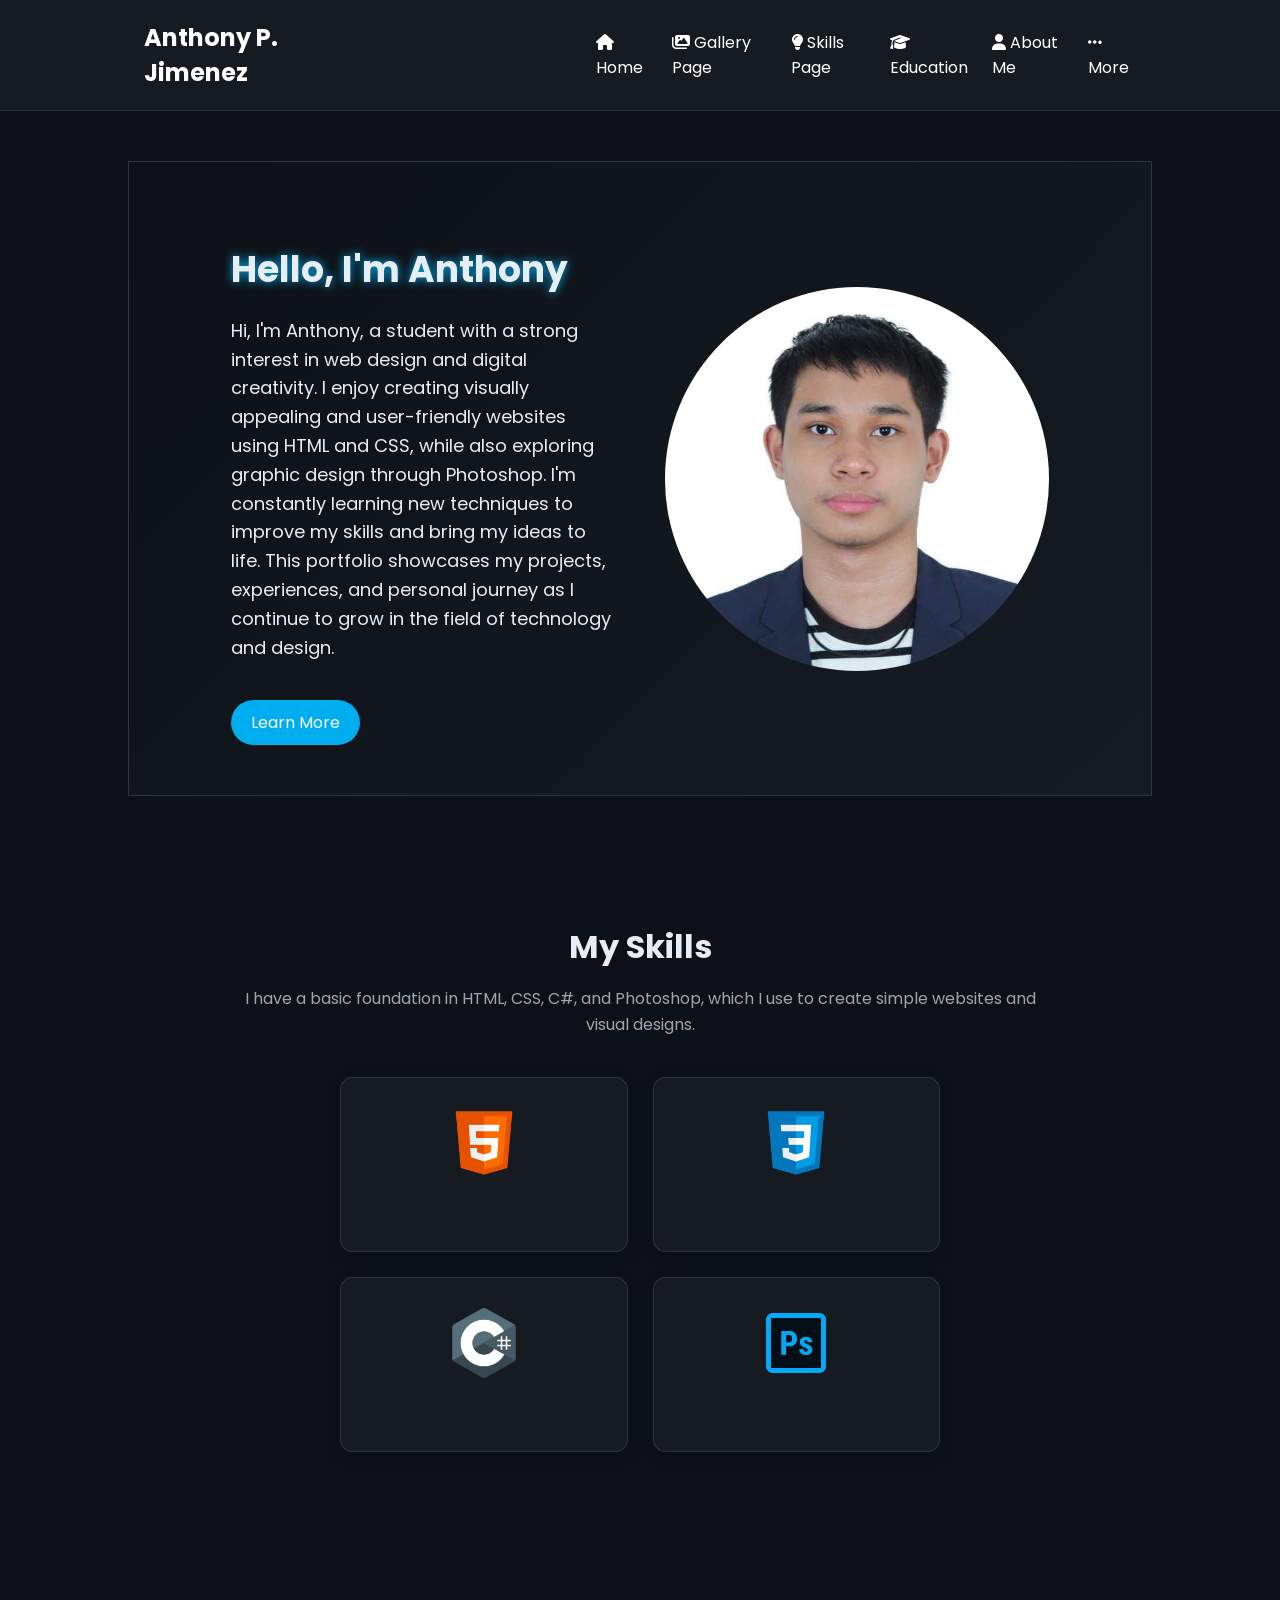
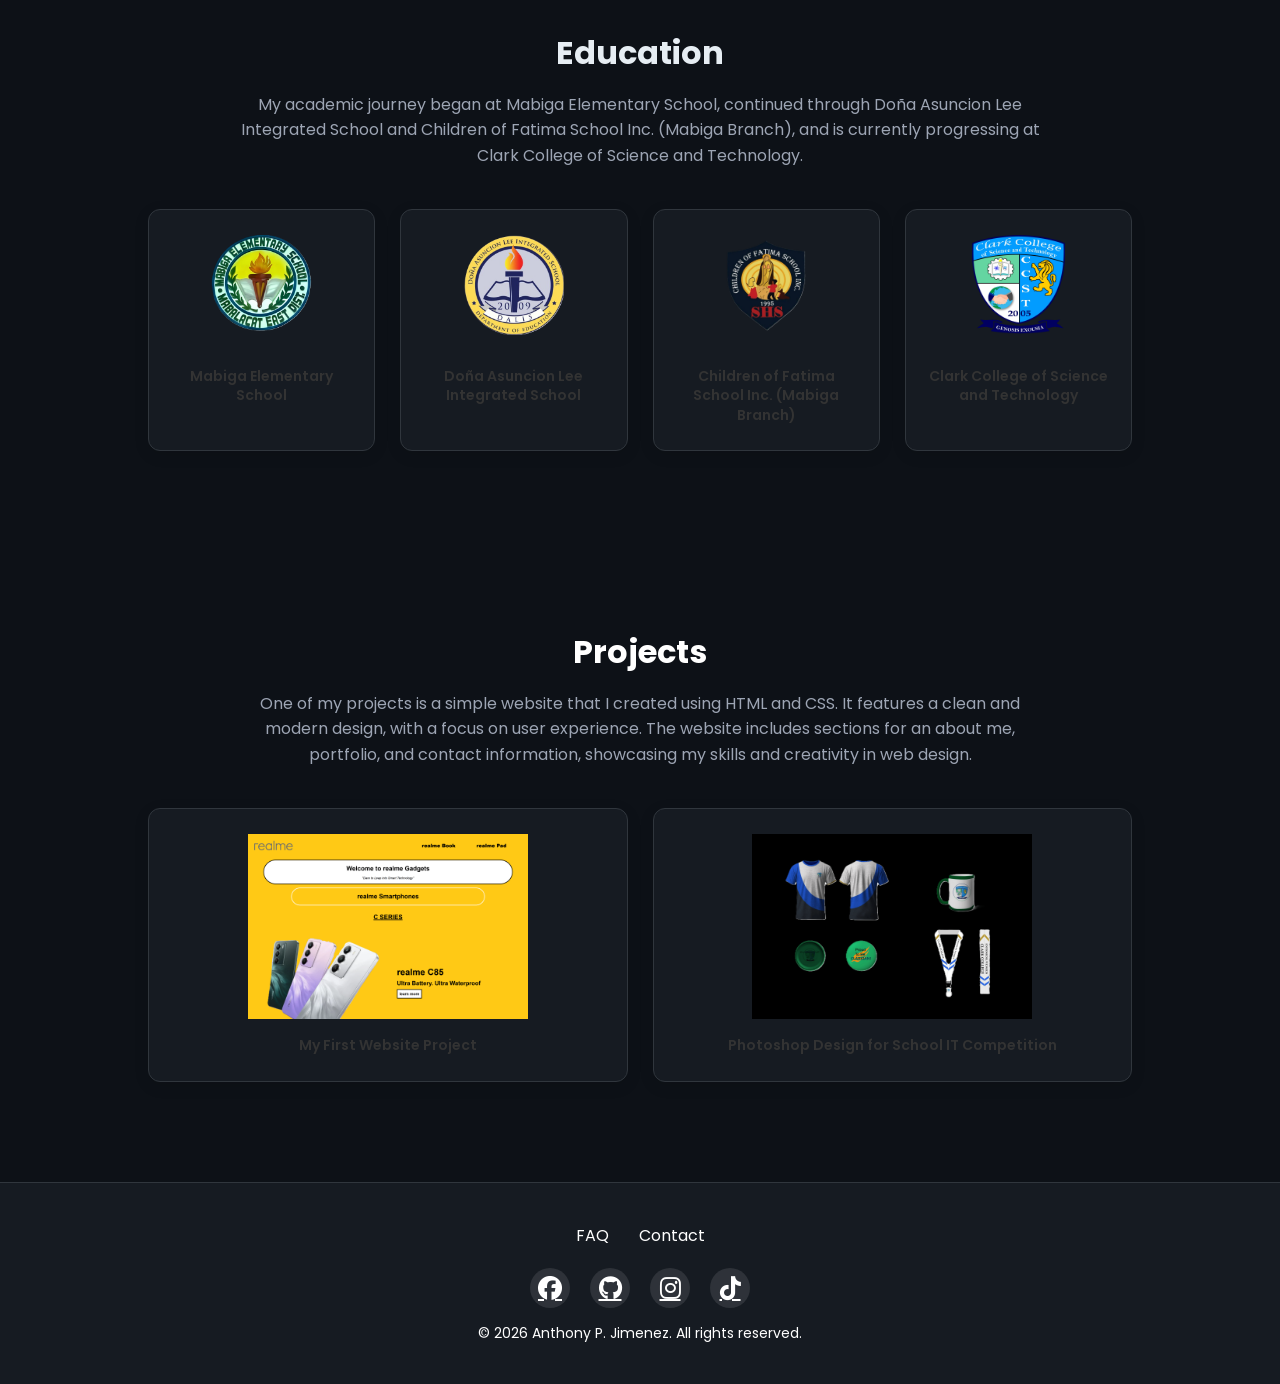
<file: index.html>
<!DOCTYPE html>
<html lang="en">
<head>
    <meta name="google-site-verification" content="8IEJChZBTYnVjIbM9Vmcx8dMcl2RUu-tYzRyfoTd2Rc" />
    <meta charset="UTF-8">
    <meta name="viewport" content="width=device-width, initial-scale=1.0">
    <title>ACT 1A</title>
    <link rel="stylesheet" href="https://cdnjs.cloudflare.com/ajax/libs/font-awesome/6.5.1/css/all.min.css">
    <link rel="stylesheet" href="css/style.css">
    <link rel="icon" href="img/logo ccst.jpg">
    <link href="https://fonts.googleapis.com/css2?family=Poppins:wght@300;400;600&display=swap" rel="stylesheet">
</head>
<body>
    <nav class="navbar">
        <div class="logo"><a href="index.html">Anthony P. Jimenez</a></div>
            <div class="menu">
                <a href="index.html"><i class="fa-solid fa-house"></i> Home</a>
                <a href="gallery.html"><i class="fa-solid fa-images"></i> Gallery Page</a>
                <a href="skills.html"><i class="fa-solid fa-lightbulb"></i> Skills Page</a>
                <a href="education.html"><i class="fa-solid fa-graduation-cap"></i> Education</a>
                <a href="about.html"><i class="fa-solid fa-user"></i> About Me</a>
                <div class="dropdown">
                    <a href="#" class="dropdown-toggle"><i class="fa-solid fa-ellipsis"></i> More</a>
                    <div class="dropdown-menu">
                        <a href="hobbies.html"><i class="fa-solid fa-heart"></i> Hobbies</a>
                        <a href="projects.html"><i class="fa-solid fa-laptop-code"></i> Projects</a>
                        <a href="cv.html"><i class="fa-solid fa-camera"></i> Resume/CV</a>
                    </div>
                </div>
            </div>
            <div class="mobile-dropdown">
                <a href="#" class="dropdown-toggle"><i class="fa-solid fa-bars"></i> Menu</a>
                <div class="dropdown-menu">
                    <a href="index.html"><i class="fa-solid fa-house"></i> Home</a>
                    <a href="gallery.html"><i class="fa-solid fa-images"></i> Gallery Page</a>
                    <a href="skills.html"><i class="fa-solid fa-lightbulb"></i> Skills Page</a>
                    <a href="education.html"><i class="fa-solid fa-graduation-cap"></i> Education</a>
                    <a href="about.html"><i class="fa-solid fa-user"></i> About Me</a>
                    <a href="hobbies.html"><i class="fa-solid fa-heart"></i> Hobbies</a>
                    <a href="projects.html"><i class="fa-solid fa-laptop-code"></i> Projects</a>
                    <a href="cv.html"><i class="fa-solid fa-camera"></i> Resume/CV</a>
                </div>
            </div>
    </nav>

    <main class="hero">
        <section class="home">
            <div class="home-content">
                <h1>Hello, I'm Anthony </h1>
                <p>
                    Hi, I'm Anthony, a student with a strong interest in web design and digital creativity. 
                    I enjoy creating visually appealing and user-friendly websites using HTML and CSS, 
                    while also exploring graphic design through Photoshop. I'm constantly learning new 
                    techniques to improve my skills and bring my ideas to life. This portfolio showcases 
                    my projects, experiences, and personal journey as I continue to grow in the field of 
                    technology and design.
                </p>
                <span><a href="about.html">Learn More</a></span>
            </div>
            <div class="my-picture">
                <img src="img/mypicture.jpg" alt="My Picture">
            </div>
        </section>

        <section class="skills">
            <div class="skill">
                <h2>My Skills</h2>
                <p>I have a basic foundation in HTML, CSS, C#, 
                    and Photoshop, which I use to create simple 
                    websites and visual designs.</p>
            </div>
            <div class="skill-list">
                <div class="item">
                    <div class="skill-card-1"><img src="img/html-logo.png" alt="Skill 1"></div>
                    <div class="skill-name">HTML5</div>
                </div>
                <div class="item">
                    <div class="skill-card-2"><img src="img/css-logo.png" alt="Skill 2"></div>
                    <div class="skill-name">CSS3</div>
                </div>
                <div class="item">
                    <div class="skill-card-3"><img src="img/csharp-logo.png" alt="Skill 3"></div>
                    <div class="skill-name">C#</div>
                </div>  
                <div class="item">
                    <div class="skill-card-4"><img src="img/ps-logo.png" alt="Skill 4"></div>
                    <div class="skill-name">Photoshop</div>
                </div>
            </div>
        </section>

        <section class="education">
            <div class="home-edu-content">
                <h2>Education</h2>
                <p>My academic journey began at Mabiga Elementary School, continued through Doña Asuncion Lee 
                    Integrated School and Children of Fatima School Inc. 
                    (Mabiga Branch), and is currently progressing at Clark 
                    College of Science and Technology.</p>
            </div>
            <div class="home-edu-card">
                <div class="education-image">
                    <div class="education-card-1"><img src="img/mes-logo.png" alt="First School"></div>
                    <p>Mabiga Elementary School</p>
                </div>
                <div class="education-image">
                    <div class="education-card-2"><img src="img/dalis-logo.png" alt="Second School"></div>
                    <p>Doña Asuncion Lee Integrated School</p>
                </div>
                <div class="education-image">
                    <div class="education-card-3"><img src="img/cfsi-logo.png" alt="Third School"></div>
                    <p>Children of Fatima School Inc. (Mabiga Branch)</p>
                </div>
                <div class="education-image">
                    <div class="education-card-4"><img src="img/ccst-logo.png" alt="Fourth School"></div>
                    <p>Clark College of Science and Technology</p>
                </div>
            </div>
        </section>
        
        <section class="project">
            <div class="home-pro-content">
                <h2>Projects</h2>
                <p>One of my projects is a simple website that I created using HTML and CSS. 
                    It features a clean and modern design, with a focus on user experience. 
                    The website includes sections for an about me, portfolio, and contact information, 
                    showcasing my skills and creativity in web design.</p>
            </div>
            <div class="project-images">
                <div class="project-image">
                    <div class="project-card-1"><img src="img/project-1.png" alt="Project Image"></div>
                    <p>My First Website Project</p>
                </div>
                <div class="project-image">
                    <div class="project-card-2"><img  src="img/project-design-draft.png" alt="Project Image"></div>
                    <p>Photoshop Design for School IT Competition</p>
                </div>
            </div>
        </section>
    </main>

    <footer class="footer">
        <div class="footer-content">
            <div class="footer-links">
                <a href="faq.html">FAQ</a>
                <a href="contact.html">Contact</a>
            </div>
            <div class="social-icons">
                <a href="https://www.facebook.com/atoni10?rdid=cFkZ8Uo7tU188rcA&share_url=https%3A%2F%2Fwww.facebook.com%2Fshare%2F1BV9P9M6nd#" target="_blank"><i class="fab fa-facebook"></i></a>
                <a href="https://github.com/anthonyjimenez5270-cmyk" target="_blank"><i class="fab fa-github"></i></a>
                <a href="https://www.instagram.com/anthonyjimenez5171/" target="_blank"><i class="fab fa-instagram"></i></a>
                <a href="https://www.tiktok.com/@Tonitheleo" target="_blank"><i class="fab fa-tiktok"></i></a>            </div>
            <p>&copy; 2026 Anthony P. Jimenez. All rights reserved.</p>
        </div>
    </footer>
</body>
</html>
</file>
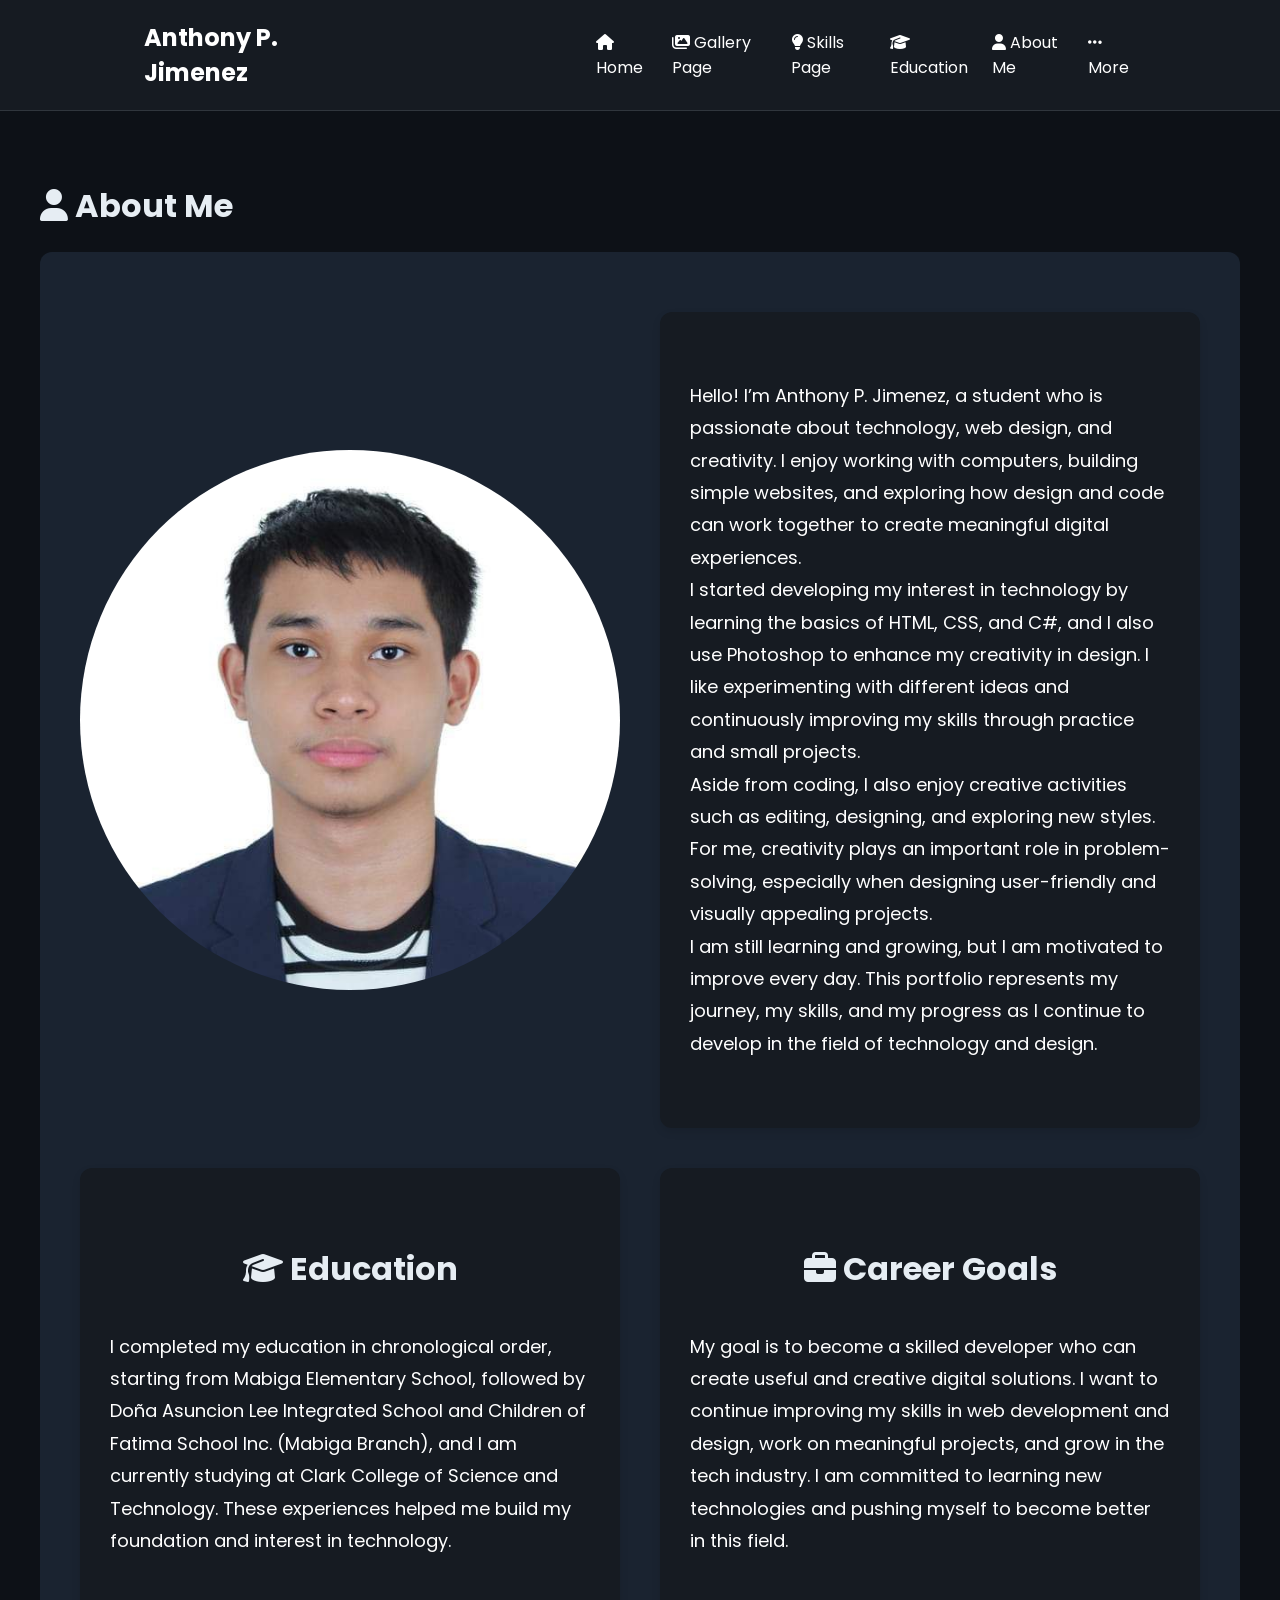
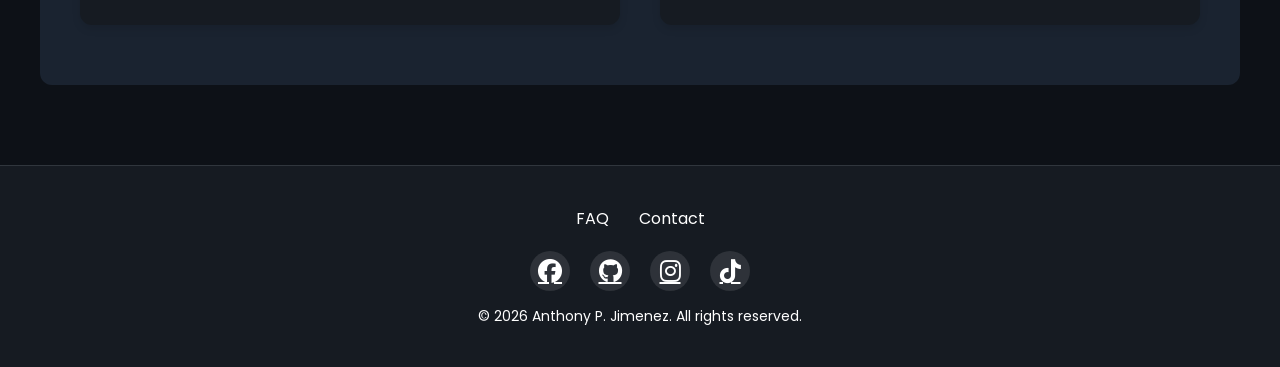
<file: about.html>
<!DOCTYPE html>
<html lang="en">
<head>
    <meta name="google-site-verification" content="8IEJChZBTYnVjIbM9Vmcx8dMcl2RUu-tYzRyfoTd2Rc" />
    <meta charset="UTF-8">
    <meta name="viewport" content="width=device-width, initial-scale=1.0">
    <title>ACT 1A</title>
    <link rel="stylesheet" href="https://cdnjs.cloudflare.com/ajax/libs/font-awesome/6.5.1/css/all.min.css">
    <link rel="stylesheet" href="css/style.css">
    <link href="https://fonts.googleapis.com/css2?family=Poppins:wght@300;400;600&display=swap" rel="stylesheet">
    <link rel="stylesheet" href="css/style-about.css">
    <link rel="icon" href="img/logo ccst.jpg">
</head>
<body>
    <nav class="navbar">
        <div class="logo"><a href="index.html">Anthony P. Jimenez</a></div>
            <div class="menu">
                <a href="index.html"><i class="fa-solid fa-house"></i> Home</a>
                <a href="gallery.html"><i class="fa-solid fa-images"></i> Gallery Page</a>
                <a href="skills.html"><i class="fa-solid fa-lightbulb"></i> Skills Page</a>
                <a href="education.html"><i class="fa-solid fa-graduation-cap"></i> Education</a>
                <a href="about.html"><i class="fa-solid fa-user"></i> About Me</a>
                <div class="dropdown">
                    <a href="#" class="dropdown-toggle"><i class="fa-solid fa-ellipsis"></i> More</a>
                    <div class="dropdown-menu">
                        <a href="hobbies.html"><i class="fa-solid fa-heart"></i> Hobbies</a>
                        <a href="projects.html"><i class="fa-solid fa-laptop-code"></i> Projects</a>
                        <a href="cv.html"><i class="fa-solid fa-camera"></i> Resume/CV</a>
                    </div>
                </div>
            </div>
            <div class="mobile-dropdown">
                <a href="#" class="dropdown-toggle"><i class="fa-solid fa-bars"></i> Menu</a>
                <div class="dropdown-menu">
                    <a href="index.html"><i class="fa-solid fa-house"></i> Home</a>
                    <a href="gallery.html"><i class="fa-solid fa-images"></i> Gallery Page</a>
                    <a href="skills.html"><i class="fa-solid fa-lightbulb"></i> Skills Page</a>
                    <a href="education.html"><i class="fa-solid fa-graduation-cap"></i> Education</a>
                    <a href="about.html"><i class="fa-solid fa-user"></i> About Me</a>
                    <a href="hobbies.html"><i class="fa-solid fa-heart"></i> Hobbies</a>
                    <a href="projects.html"><i class="fa-solid fa-laptop-code"></i> Projects</a>
                    <a href="cv.html"><i class="fa-solid fa-camera"></i> Resume/CV</a>
                </div>
            </div>
    </nav>
    
    <main class="about-container">
        <h1><i class="fa-solid fa-user"></i> About Me</h1>
        <section class="about-section">
            <div class="profile-image">
                <img src="img/mypicture.jpg" alt="Profile Image">

            </div>
            <div class="about-content">
                <p>Hello! I’m Anthony P. Jimenez, a student who is passionate about technology, web design, and creativity. I enjoy working with computers, building simple websites, and exploring how design and code can work together to create meaningful digital experiences.
                <br>I started developing my interest in technology by learning the basics of HTML, CSS, and C#, and I also use Photoshop to enhance my creativity in design. I like experimenting with different ideas and continuously improving my skills through practice and small projects.
                <br>Aside from coding, I also enjoy creative activities such as editing, designing, and exploring new styles. For me, creativity plays an important role in problem-solving, especially when designing user-friendly and visually appealing projects.
                <br>I am still learning and growing, but I am motivated to improve every day. This portfolio represents my journey, my skills, and my progress as I continue to develop in the field of technology and design.</p>
            </div>

            <div class="education-content">
                <h1><i class="fa-solid fa-graduation-cap"></i> Education</h1>
                <p>I completed my education in chronological order, starting from Mabiga Elementary School, followed by Doña Asuncion Lee Integrated School and Children of Fatima School Inc. (Mabiga Branch), and I am currently studying at Clark College of Science and Technology. These experiences helped me build my foundation and interest in technology.</p>
            </div>

            <div class="career-content">
                <h1><i class="fa-solid fa-briefcase"></i> Career Goals</h1>
                <p>My goal is to become a skilled developer who can create useful and creative digital solutions. I want to continue improving my skills in web development and design, work on meaningful projects, and grow in the tech industry. I am committed to learning new technologies and pushing myself to become better in this field.</p>
            </div>
        </section>  
    </main>



    <footer class="footer">
        <div class="footer-content">
            <div class="footer-links">
                <a href="faq.html">FAQ</a>
                <a href="contact.html">Contact</a>
            </div>
            <div class="social-icons">
                <a href="https://www.facebook.com/atoni10?rdid=cFkZ8Uo7tU188rcA&share_url=https%3A%2F%2Fwww.facebook.com%2Fshare%2F1BV9P9M6nd#" target="_blank"><i class="fab fa-facebook"></i></a>
                <a href="https://github.com/anthonyjimenez5270-cmyk" target="_blank"><i class="fab fa-github"></i></a>
                <a href="https://www.instagram.com/anthonyjimenez5171/" target="_blank"><i class="fab fa-instagram"></i></a>
                <a href="https://www.tiktok.com/@Tonitheleo" target="_blank"><i class="fab fa-tiktok"></i></a>            </div>
            <p>&copy; 2026 Anthony P. Jimenez. All rights reserved.</p>
        </div>
    </footer>
</body>
</html>
</file>
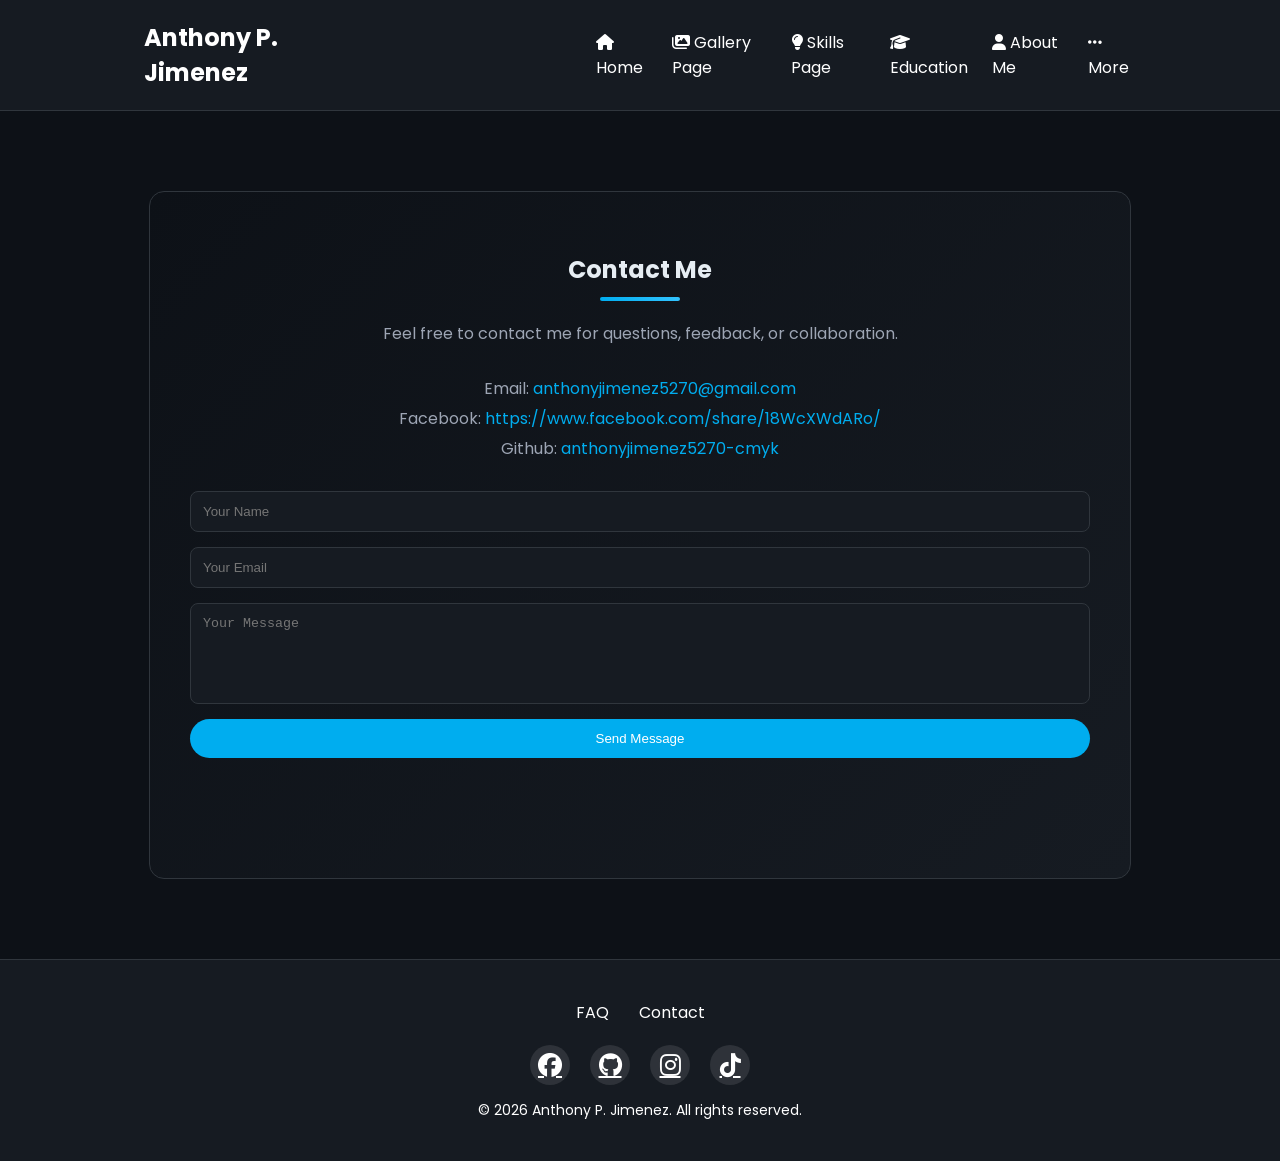
<file: contact.html>
<!DOCTYPE html>
<html lang="en">
<head>
    <meta name="google-site-verification" content="8IEJChZBTYnVjIbM9Vmcx8dMcl2RUu-tYzRyfoTd2Rc" />
    <meta charset="UTF-8">
    <meta name="viewport" content="width=device-width, initial-scale=1.0">
    <title>ACT 1A</title>
    <link href="https://fonts.googleapis.com/css2?family=Poppins:wght@300;400;600&display=swap" rel="stylesheet">
    <link rel="stylesheet" href="css/style.contact.css">
    <link rel="stylesheet" href="https://cdnjs.cloudflare.com/ajax/libs/font-awesome/6.5.1/css/all.min.css">
    <link rel="stylesheet" href="css/style.css">
    <link rel="icon" href="img/logo ccst.jpg">
</head>
<body>
    <nav class="navbar">
        <div class="logo"><a href="index.html">Anthony P. Jimenez</a></div>
            <div class="menu">
                <a href="index.html"><i class="fa-solid fa-house"></i> Home</a>
                <a href="gallery.html"><i class="fa-solid fa-images"></i> Gallery Page</a>
                <a href="skills.html"><i class="fa-solid fa-lightbulb"></i> Skills Page</a>
                <a href="education.html"><i class="fa-solid fa-graduation-cap"></i> Education</a>
                <a href="about.html "><i class="fa-solid fa-user"></i> About Me</a>
                <div class="dropdown">
                    <a href="#" class="dropdown-toggle"><i class="fa-solid fa-ellipsis"></i> More</a>
                    <div class="dropdown-menu">
                        <a href="hobbies.html"><i class="fa-solid fa-heart"></i> Hobbies</a>
                        <a href="projects.html"><i class="fa-solid fa-laptop-code"></i> Projects</a>
                        <a href="cv.html"><i class="fa-solid fa-camera"></i> Resume/CV</a>
                    </div>
                </div>
            </div>
            <div class="mobile-dropdown">
                <a href="#" class="dropdown-toggle"><i class="fa-solid fa-bars"></i> Menu</a>
                <div class="dropdown-menu">
                    <a href="index.html"><i class="fa-solid fa-house"></i> Home</a>
                    <a href="gallery.html"><i class="fa-solid fa-images"></i> Gallery Page</a>
                    <a href="skills.html"><i class="fa-solid fa-lightbulb"></i> Skills Page</a>
                    <a href="education.html"><i class="fa-solid fa-graduation-cap"></i> Education</a>
                    <a href="about.html"><i class="fa-solid fa-user"></i> About Me</a>
                    <a href="hobbies.html"><i class="fa-solid fa-heart"></i> Hobbies</a>
                    <a href="projects.html"><i class="fa-solid fa-laptop-code"></i> Projects</a>
                    <a href="cv.html"><i class="fa-solid fa-camera"></i> Resume/CV</a>
                </div>
            </div>
    </nav>

    <section class="contact-section">
        <h1>Contact Me</h1>
        <div class="gradient-line"></div>
        <p>Feel free to contact me for questions, feedback, or collaboration.</p>
        <div class="contact-info">
            <p>Email: <a href="#">anthonyjimenez5270@gmail.com</a></p>
            <p>Facebook: <a href="https://www.facebook.com/share/18WcXWdARo/" target="_blank">https://www.facebook.com/share/18WcXWdARo/</a></p>
            <p>Github: <a href="https://github.com/anthonyjimenez5270-cmyk" target="_blank">anthonyjimenez5270-cmyk</a></p>
        </div>

        <form class="contact-form">
            <input type="text" placeholder="Your Name" required>
            <input type="email" placeholder="Your Email" required>
            <textarea rows="5" placeholder="Your Message" required></textarea>

            <button type="submit">Send Message</button>

            <p class="success-message">✔ Message Sent!</p>
        </form>
    </section>

</body>
</html>












    
    <footer class="footer">
        <div class="footer-content">
            <div class="footer-links">
                <a href="faq.html">FAQ</a>
                <a href="contact.html">Contact</a>
            </div>
            <div class="social-icons">
                <a href="https://www.facebook.com/share/18WcXWdARo/" target="_blank"><i class="fab fa-facebook"></i></a>
                <a href="https://github.com/anthonyjimenez5270-cmyk" target="_blank"><i class="fab fa-github"></i></a>
                <a href="https://www.instagram.com/anthonyjimenez5171/" target="_blank"><i class="fab fa-instagram"></i></a>
                <a href="https://www.tiktok.com/@Tonitheleo" target="_blank"><i class="fab fa-tiktok"></i></a>            </div>
            <p>&copy; 2026 Anthony P. Jimenez. All rights reserved.</p>
        </div>
    </footer>
</body>
</html>
</file>
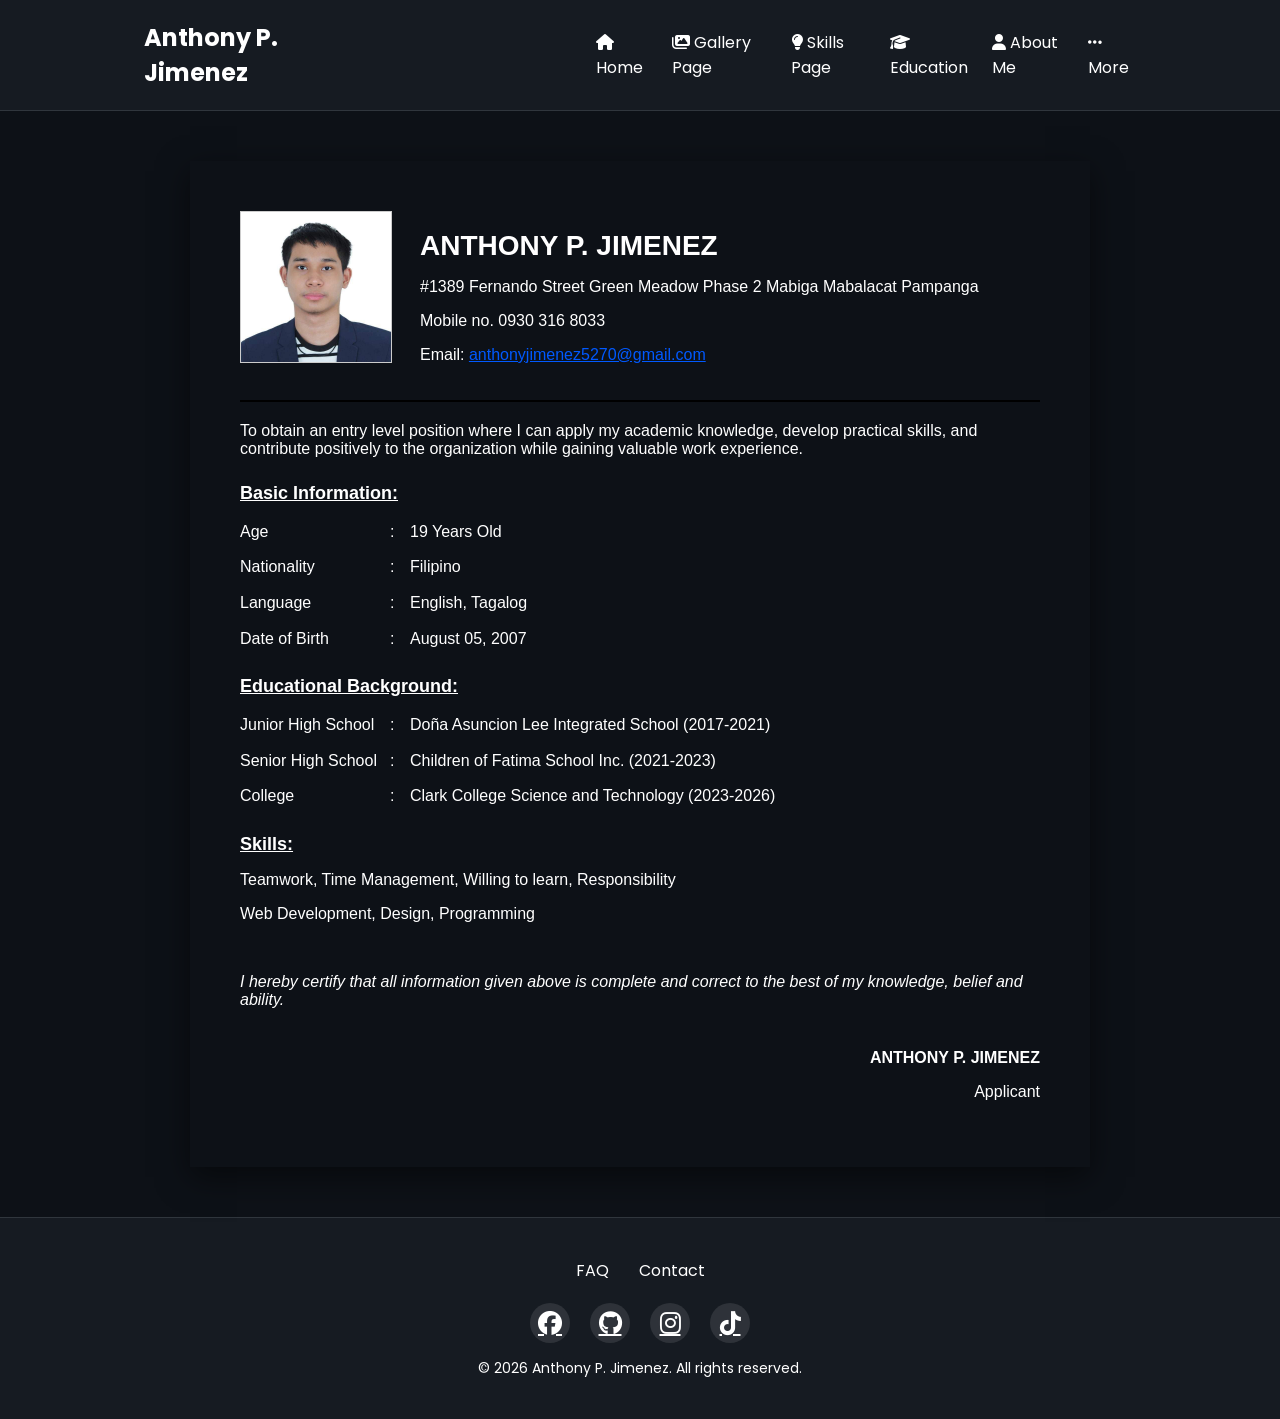
<file: cv.html>
<!DOCTYPE html>
<html lang="en">
<head>
    <meta name="google-site-verification" content="8IEJChZBTYnVjIbM9Vmcx8dMcl2RUu-tYzRyfoTd2Rc" />
    <meta charset="UTF-8">
    <meta name="viewport" content="width=device-width, initial-scale=1.0">
    <title>ACT 1A</title>
    <link rel="stylesheet" href="https://cdnjs.cloudflare.com/ajax/libs/font-awesome/6.5.1/css/all.min.css">
    <link rel="stylesheet" href="css/style-cv.css">
    <link rel="stylesheet" href="css/style.css">
    <link rel="icon" href="../img/logo ccst.jpg">
    <link href="https://fonts.googleapis.com/css2?family=Poppins:wght@300;400;600&display=swap" rel="stylesheet">
</head>
<body>
    <nav class="navbar">
        <div class="logo"><a href="../index.html">Anthony P. Jimenez</a></div>
            <div class="menu">
                <a href="index.html"><i class="fa-solid fa-house"></i> Home</a>
                <a href="gallery.html"><i class="fa-solid fa-images"></i> Gallery Page</a>
                <a href="skills.html"><i class="fa-solid fa-lightbulb"></i> Skills Page</a>
                <a href="education.html"><i class="fa-solid fa-graduation-cap"></i> Education</a>
                <a href="about.html "><i class="fa-solid fa-user"></i> About Me</a>
                <div class="dropdown">
                    <a href="#" class="dropdown-toggle"><i class="fa-solid fa-ellipsis"></i> More</a>
                    <div class="dropdown-menu">
                        <a href="hobbies.html"><i class="fa-solid fa-heart"></i> Hobbies</a>
                        <a href="projects.html"><i class="fa-solid fa-laptop-code"></i> Projects</a>
                        <a href="cv.html"><i class="fa-solid fa-camera"></i> Resume/CV</a>
                    </div>
                </div>
            </div>
            <div class="mobile-dropdown">
                <a href="#" class="dropdown-toggle"><i class="fa-solid fa-bars"></i> Menu</a>
                <div class="dropdown-menu">
                    <a href="index.html"><i class="fa-solid fa-house"></i> Home</a>
                    <a href="gallery.html"><i class="fa-solid fa-images"></i> Gallery Page</a>
                    <a href="skills.html"><i class="fa-solid fa-lightbulb"></i> Skills Page</a>
                    <a href="education.html"><i class="fa-solid fa-graduation-cap"></i> Education</a>
                    <a href="about.html"><i class="fa-solid fa-user"></i> About Me</a>
                    <a href="hobbies.html"><i class="fa-solid fa-heart"></i> Hobbies</a>
                    <a href="projects.html"><i class="fa-solid fa-laptop-code"></i> Projects</a>
                    <a href="cv.html"><i class="fa-solid fa-camera"></i> Resume/CV</a>
                </div>
            </div>
    </nav>

    <main class="resume-container">
        <div class="resume-paper">
            <!-- Header: Profile Pic and Contact info -->
            <header class="resume-header">
                <div class="profile-pic">
                    <img src="img/mypicture.jpg" alt="Profile Picture">
                </div>
                <div class="contact-info">
                    <h1>ANTHONY P. JIMENEZ</h1>
                    <p>#1389 Fernando Street Green Meadow Phase 2 Mabiga Mabalacat Pampanga</p>
                    <p>Mobile no. 0930 316 8033</p>
                    <p>Email: <a href="mailto:anthonyjimenez5270@gmail.com">anthonyjimenez5270@gmail.com</a></p>
                </div>
            </header>

            <section class="objective">
                <p>To obtain an entry level position where I can apply my academic knowledge, develop practical skills, and contribute positively to the organization while gaining valuable work experience.</p>
            </section>

            <!-- Use a definition-style grid for info sections -->
            <section class="resume-section">
                <h3>Basic Information:</h3>
                <div class="info-grid">
                    <span>Age</span><span>:</span><span>19 Years Old</span>
                    <span>Nationality</span><span>:</span><span>Filipino</span>
                    <span>Language</span><span>:</span><span>English, Tagalog</span>
                    <span>Date of Birth</span><span>:</span><span>August 05, 2007</span>
                </div>
            </section>

            <section class="resume-section">
                <h3>Educational Background:</h3>
                <div class="info-grid">
                    <span>Junior High School</span><span>:</span><span>Doña Asuncion Lee Integrated School (2017-2021)</span>
                    <span>Senior High School</span><span>:</span><span>Children of Fatima School Inc. (2021-2023)</span>
                    <span>College</span><span>:</span><span>Clark College Science and Technology (2023-2026)</span>
                </div>
            </section>

            <section class="resume-section">
                <h3>Skills:</h3>
                <p>Teamwork, Time Management, Willing to learn, Responsibility</p>
                <p>Web Development, Design, Programming</p>
            </section>

            <footer class="resume-sig">
                <p><i>I hereby certify that all information given above is complete and correct to the best of my knowledge, belief and ability.</i></p>
                <div class="signature">
                    <p><strong>ANTHONY P. JIMENEZ</strong></p>
                    <p>Applicant</p>
                </div>
            </footer>
        </div>
    </main>

    
    <footer class="footer">
        <div class="footer-content">
            <div class="footer-links">
                <a href="faq.html">FAQ</a>
                <a href="contact.html">Contact</a>
            </div>
            <div class="social-icons">
                <a href="https://www.facebook.com/atoni10?rdid=cFkZ8Uo7tU188rcA&share_url=https%3A%2F%2Fwww.facebook.com%2Fshare%2F1BV9P9M6nd#" target="_blank"><i class="fab fa-facebook"></i></a>
                <a href="https://github.com/anthonyjimenez5270-cmyk" target="_blank"><i class="fab fa-github"></i></a>
                <a href="https://www.instagram.com/anthonyjimenez5171/" target="_blank"><i class="fab fa-instagram"></i></a>
                <a href="https://www.tiktok.com/@Tonitheleo" target="_blank"><i class="fab fa-tiktok"></i></a>            </div>
            <p>&copy; 2026 Anthony P. Jimenez. All rights reserved.</p>
        </div>
    </footer>
</body>
</html>
</file>
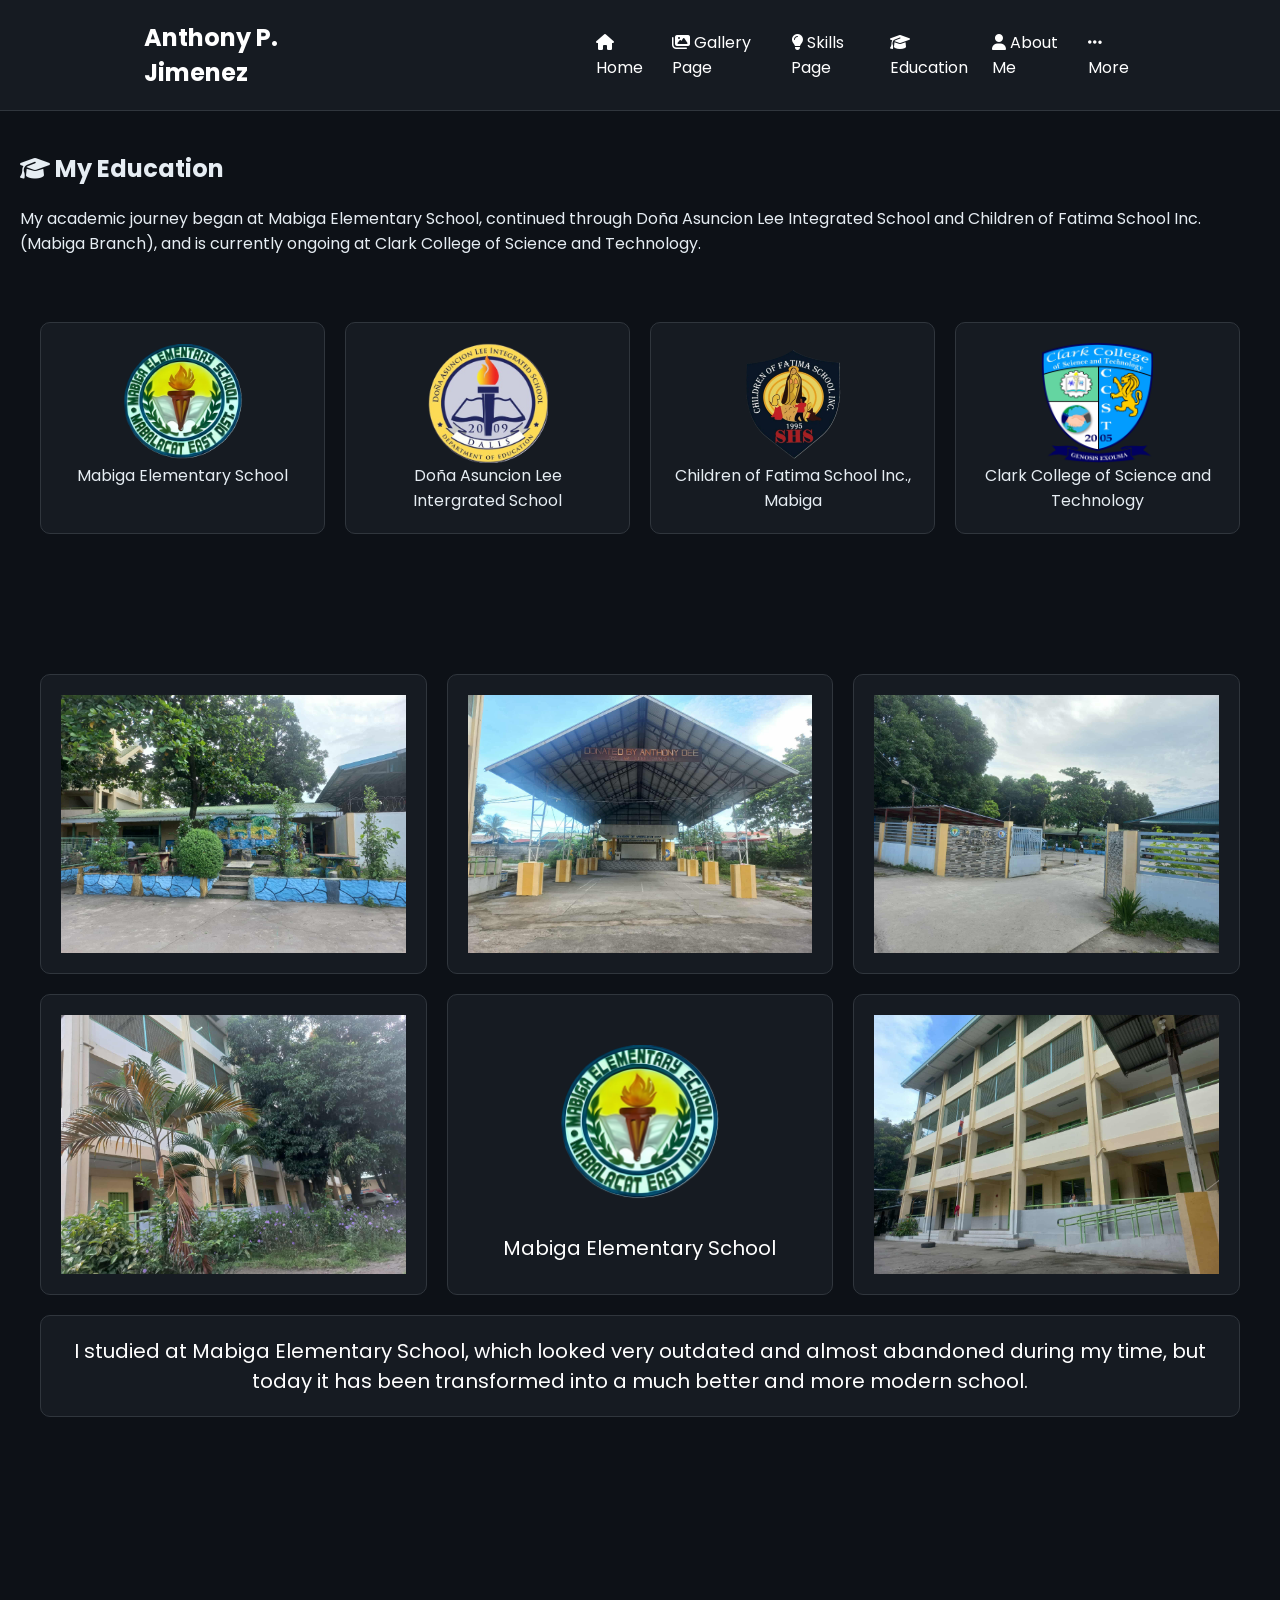
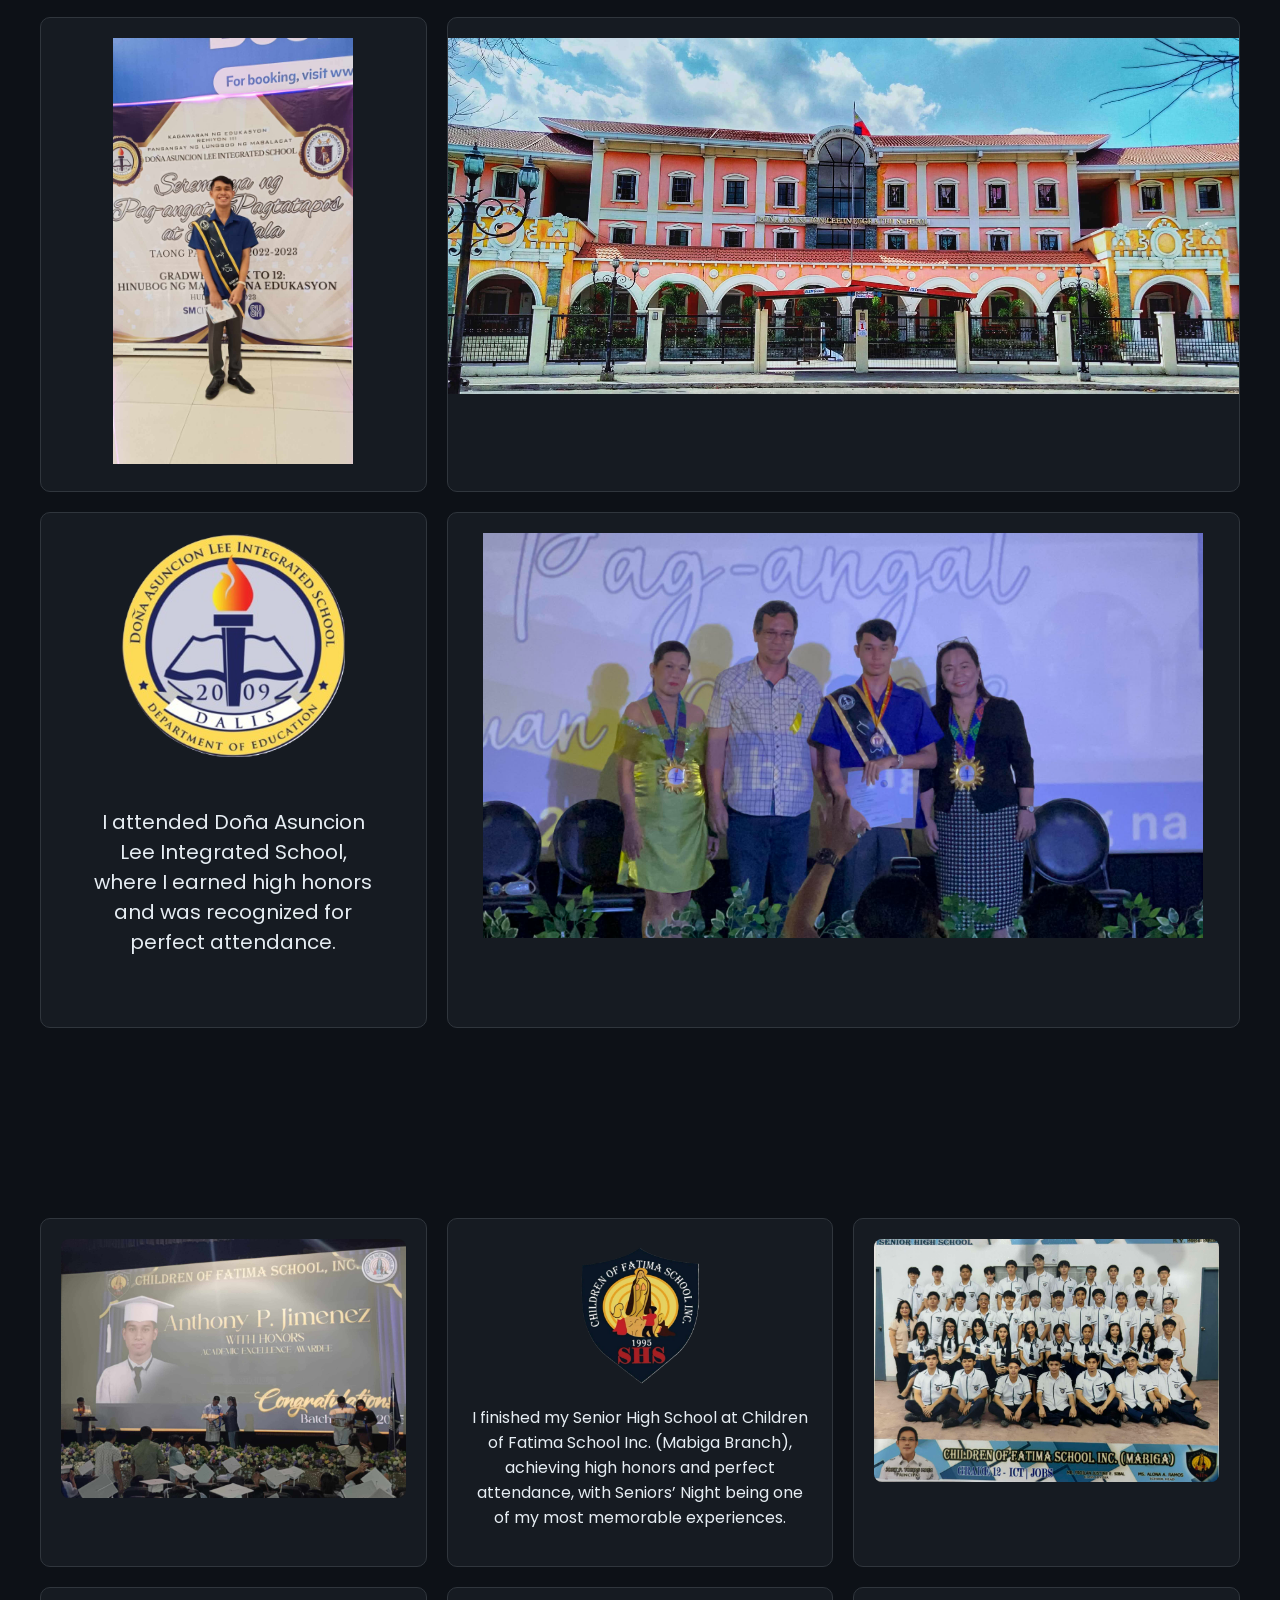
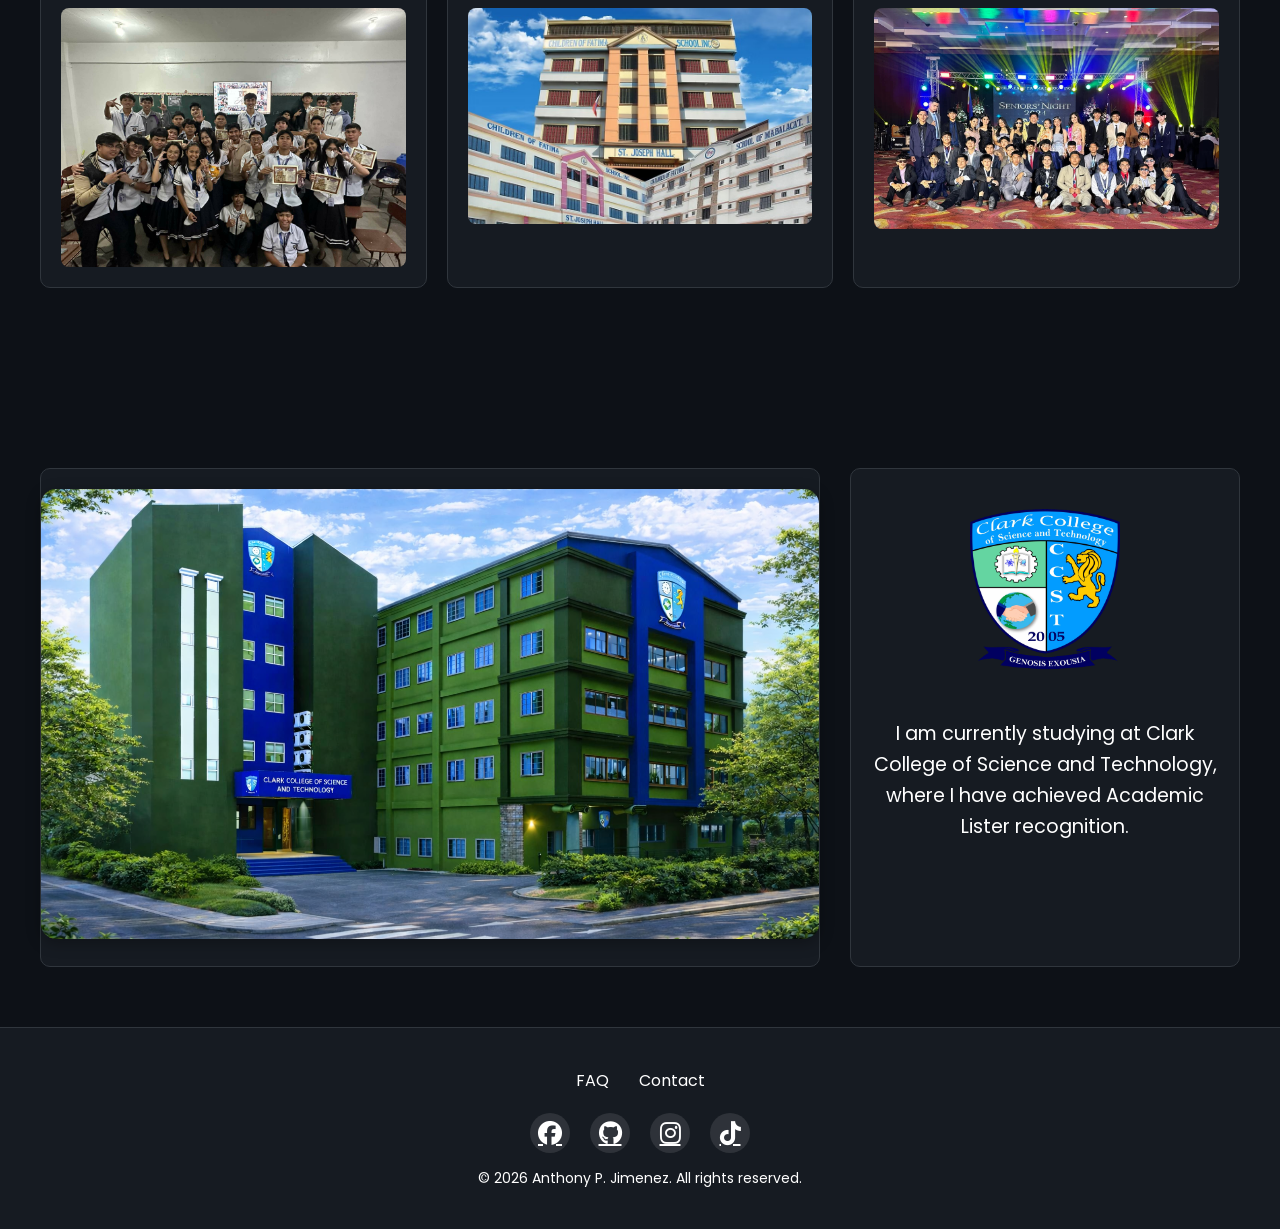
<file: education.html>
<!DOCTYPE html>
<html lang="en">
<head>
    <meta name="google-site-verification" content="8IEJChZBTYnVjIbM9Vmcx8dMcl2RUu-tYzRyfoTd2Rc" />
    <meta charset="UTF-8">
    <meta name="viewport" content="width=device-width, initial-scale=1.0">
    <title>ACT 1A</title>
    <link href="https://fonts.googleapis.com/css2?family=Poppins:wght@300;400;600&display=swap" rel="stylesheet">
    <link rel="stylesheet" href="https://cdnjs.cloudflare.com/ajax/libs/font-awesome/6.5.1/css/all.min.css">
    <link rel="stylesheet" href="css/style.css">
    <link rel="stylesheet" href="css/style-education.css">
    <link rel="icon" href="img/logo ccst.jpg">
</head>
<body>
    <nav class="navbar">
        <div class="logo"><a href="index.html">Anthony P. Jimenez</a></div>
            <div class="menu">
                <a href="index.html"><i class="fa-solid fa-house"></i> Home</a>
                <a href="gallery.html"><i class="fa-solid fa-images"></i> Gallery Page</a>
                <a href="skills.html"><i class="fa-solid fa-lightbulb"></i> Skills Page</a>
                <a href="education.html"><i class="fa-solid fa-graduation-cap"></i> Education</a>
                <a href="about.html "><i class="fa-solid fa-user"></i> About Me</a>
                <div class="dropdown">
                    <a href="#" class="dropdown-toggle"><i class="fa-solid fa-ellipsis"></i> More</a>
                    <div class="dropdown-menu">
                        <a href="hobbies.html"><i class="fa-solid fa-heart"></i> Hobbies</a>
                        <a href="projects.html"><i class="fa-solid fa-laptop-code"></i> Projects</a>
                        <a href="cv.html"><i class="fa-solid fa-camera"></i> Resume/CV</a>
                    </div>
                </div>
            </div>
            <div class="mobile-dropdown">
                <a href="#" class="dropdown-toggle"><i class="fa-solid fa-bars"></i> Menu</a>
                <div class="dropdown-menu">
                    <a href="index.html"><i class="fa-solid fa-house"></i> Home</a>
                    <a href="gallery.html"><i class="fa-solid fa-images"></i> Gallery Page</a>
                    <a href="skills.html"><i class="fa-solid fa-lightbulb"></i> Skills Page</a>
                    <a href="education.html"><i class="fa-solid fa-graduation-cap"></i> Education</a>
                    <a href="about.html"><i class="fa-solid fa-user"></i> About Me</a>
                    <a href="hobbies.html"><i class="fa-solid fa-heart"></i> Hobbies</a>
                    <a href="projects.html"><i class="fa-solid fa-laptop-code"></i> Projects</a>
                    <a href="cv.html"><i class="fa-solid fa-camera"></i> Resume/CV</a>
                </div>
            </div>
    </nav>
    
    <main class="education-container">
        <section class="education-content">
            <div class="education-header">
                <h2><i class="fa-solid fa-graduation-cap"></i> My Education</h2>
                <p>My academic journey began at Mabiga Elementary School, continued 
                    through Doña Asuncion Lee Integrated School and Children of Fatima 
                    School Inc. (Mabiga Branch), and is currently ongoing at Clark College 
                    of Science and Technology.</p>
            </div>
        </section>

        <section class="education-logo">
            <div class="edu-chronic">
                <div class="chronic-card card-1 ">
                    <img src="img/mes-logo.png" alt="">
                    <span>Mabiga Elementary School</span>
                    <span class="arrow">➔</span>
                </div>
                <div class="chronic-card card-2">
                    <img src="img/dalis-logo.png" alt="">
                    <span>Doña Asuncion Lee Intergrated School</span>
                    <span class="arrow">➔</span>
                </div>
                <div class="chronic-card card-3">
                    <img src="img/cfsi-logo.png" alt="">
                    <span>Children of Fatima School Inc., Mabiga</span>
                    <span class="arrow">➔</span>
                </div>
                <div class="chronic-card card-4">
                    <img src="img/ccst-logo.png" alt="">
                    <span>Clark College of Science and Technology</span>
                </div>
            </div>
        </section>

        <section class="education-mes-school">
            <div class="edu-mes">
                <div class="education-card edu-card-1">
                    <img src="img/mes-school-1.jpg" alt="">
                </div>
                <div class="education-card edu-card-2">
                    <img src="img/mes-school-5.jpg" alt="">
                </div>
                <div class="education-card edu-card-3">
                    <img src="img/mes-school-3.jpg" alt="">
                </div>
                <div class="education-card edu-card-4">
                    <img src="img/mes-logo.png" alt="">
                    <span id="mes-text">Mabiga Elementary School</span>
                </div>
                <div class="education-card edu-card-5">
                    <img src="img/mes-school-6.jpg" alt="">
                </div>
                <div class="education-card edu-card-6">
                    <img src="img/mes-school-2.jpg" alt="">
                </div>
                <div class="education-card edu-card-7">
                    <span id="mes-text">I studied at Mabiga Elementary School, which looked very outdated and almost abandoned during my time, but today it has been transformed into a much better and more modern school.</span>
                </div>
            </div>
        </section>

        <section class="education-dalis-school">
            <div class="edu-dalis">
                <div class="edu-dalis-box dalis-card-1">
                    <img src="img/dalis-school.jpg" alt="">
                </div>
                <div class="edu-dalis-box dalis-card-2">
                    <img src="img/dalis-content.jpg" alt="">
                </div>
                <div class="edu-dalis-box dalis-card-3">
                    <img src="img/dalis-logo.png" alt="">
                    <p>I attended Doña Asuncion Lee Integrated School, where I earned high honors and was recognized for perfect attendance.</p>

                </div>
                <div class="edu-dalis-box dalis-card-4">
                    <img src="img/dalis-image.jpg" alt="">
                </div>
            </div>
        </section>

        <section class="education-cfsi-school">
            <div class="edu-cfsi">
                <div class="edu-cfsi-box card-cfsi-1">
                    <img src="img/cfsi-grad.jpg" alt="">
                    <P>Graduation Day</P>
                </div>
                <div class="edu-cfsi-box card-cfsi-2">
                    <img src="img/cfsi-logo.png" alt="">
                    <p>I finished my Senior High School at Children of Fatima School Inc. (Mabiga Branch), achieving high honors and perfect attendance, with Seniors’ Night being one of my most memorable experiences.</p>
                </div>
                <div class="edu-cfsi-box card-cfsi-3">
                    <img src="img/cfsi-image-2.jpg" alt="">
                    <p>Class Picture</p>
                </div>
                <div class="edu-cfsi-box card-cfsi-4">
                    <img src="img/cfsi-image-1.jpg" alt="">
                    <p>Recognition Day</p>
                </div>
                <div class="edu-cfsi-box card-cfsi-5">
                    <img src="img/cfsi-school.jpg" alt="">
                </div>
                <div class="edu-cfsi-box card-cfsi-6">
                    <img src="img/cfsi-night.jpg" alt="">
                    <p>Senior's Night</p>
                </div>
            </div>
        </section>
        <section class="education-ccst-school">
            <div class="edu-ccst">
                <div class="edu-box-ccst card-ccst-1">
                    <img src="img/ccst-logo.png" alt="">
                    <p>I am currently studying at Clark College of Science and Technology, where I have achieved Academic Lister recognition.</p>
                </div>
                <div class="edu-box-ccst card-ccst-2">
                    <img src="img/ccst-school.png" alt="">
                </div>
            </div>
        </section>
    </main>
    
    <footer class="footer">
        <div class="footer-content">
            <div class="footer-links">
                <a href="faq.html">FAQ</a>
                <a href="contact.html">Contact</a>
            </div>
            <div class="social-icons">
                <a href="https://www.facebook.com/atoni10?rdid=cFkZ8Uo7tU188rcA&share_url=https%3A%2F%2Fwww.facebook.com%2Fshare%2F1BV9P9M6nd#" target="_blank"><i class="fab fa-facebook"></i></a>
                <a href="https://github.com/anthonyjimenez5270-cmyk" target="_blank"><i class="fab fa-github"></i></a>
                <a href="https://www.instagram.com/anthonyjimenez5171/" target="_blank"><i class="fab fa-instagram"></i></a>
                <a href="https://www.tiktok.com/@Tonitheleo" target="_blank"><i class="fab fa-tiktok"></i></a>            </div>
            <p>&copy; 2026 Anthony P. Jimenez. All rights reserved.</p>
        </div>
    </footer>
</body>
</html>
</file>
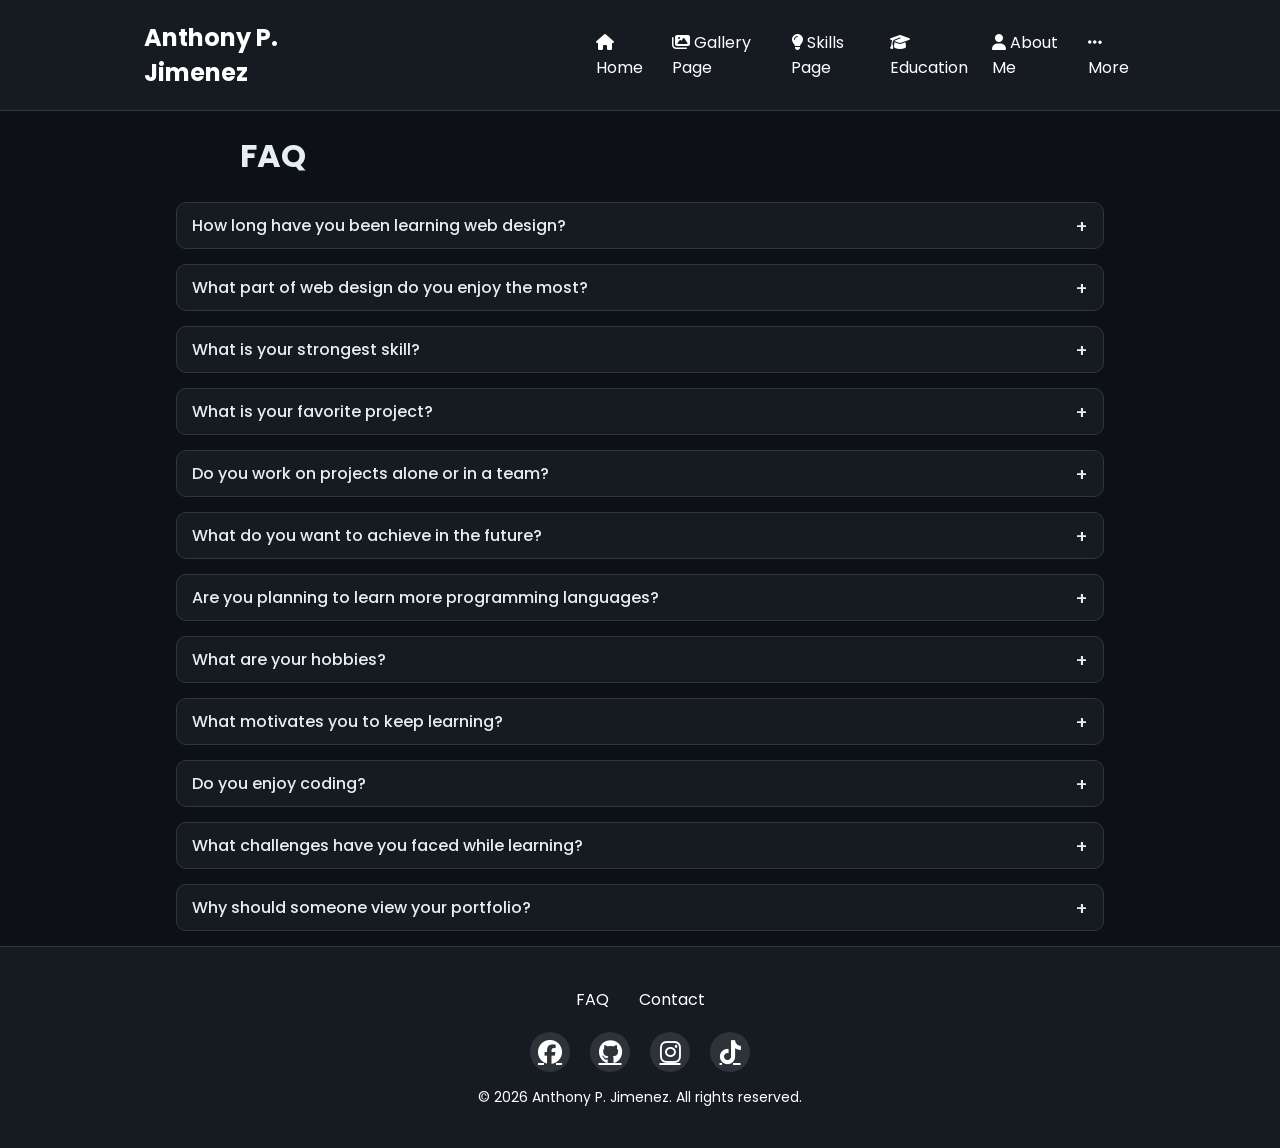
<file: faq.html>
<!DOCTYPE html>
<html lang="en">
<head>
    <meta name="google-site-verification" content="8IEJChZBTYnVjIbM9Vmcx8dMcl2RUu-tYzRyfoTd2Rc" />
    <meta charset="UTF-8">
    <meta name="viewport" content="width=device-width, initial-scale=1.0">
    <title>ACT 1A</title>
    <link href="https://fonts.googleapis.com/css2?family=Poppins:wght@300;400;600&display=swap" rel="stylesheet">
    <link rel="stylesheet" href="https://cdnjs.cloudflare.com/ajax/libs/font-awesome/6.5.1/css/all.min.css">
    <link rel="stylesheet" href="css/style.css">
    <link rel="stylesheet" href="css/style.faq.css">
    <link rel="icon" href="img/logo ccst.jpg">
</head>
<body>
    <nav class="navbar">
        <div class="logo"><a href="index.html">Anthony P. Jimenez</a></div>
            <div class="menu">
                <a href="index.html"><i class="fa-solid fa-house"></i> Home</a>
                <a href="gallery.html"><i class="fa-solid fa-images"></i> Gallery Page</a>
                <a href="skills.html"><i class="fa-solid fa-lightbulb"></i> Skills Page</a>
                <a href="education.html"><i class="fa-solid fa-graduation-cap"></i> Education</a>
                <a href="about.html "><i class="fa-solid fa-user"></i> About Me</a>
                <div class="dropdown">
                    <a href="#" class="dropdown-toggle"><i class="fa-solid fa-ellipsis"></i> More</a>
                    <div class="dropdown-menu">
                        <a href="hobbies.html"><i class="fa-solid fa-heart"></i> Hobbies</a>
                        <a href="projects.html"><i class="fa-solid fa-laptop-code"></i> Projects</a>
                        <a href="cv.html"><i class="fa-solid fa-camera"></i> Resume/CV</a>
                    </div>
                </div>
            </div>
            <div class="mobile-dropdown">
                <a href="#" class="dropdown-toggle"><i class="fa-solid fa-bars"></i> Menu</a>
                <div class="dropdown-menu">
                    <a href="index.html"><i class="fa-solid fa-house"></i> Home</a>
                    <a href="gallery.html"><i class="fa-solid fa-images"></i> Gallery Page</a>
                    <a href="skills.html"><i class="fa-solid fa-lightbulb"></i> Skills Page</a>
                    <a href="education.html"><i class="fa-solid fa-graduation-cap"></i> Education</a>
                    <a href="about.html"><i class="fa-solid fa-user"></i> About Me</a>
                    <a href="hobbies.html"><i class="fa-solid fa-heart"></i> Hobbies</a>
                    <a href="projects.html"><i class="fa-solid fa-laptop-code"></i> Projects</a>
                    <a href="cv.html"><i class="fa-solid fa-camera"></i> Resume/CV</a>
                </div>
            </div>
    </nav>

        <div class="header">
            <h1>FAQ</h1>
        </div>
        <details class="faq-item">
            <summary>How long have you been learning web design?</summary>
            <p>I started learning web design as a student and continue to improve my skills through practice and projects.</p>
        </details>

        <details class="faq-item">
            <summary>What part of web design do you enjoy the most?</summary>
            <p>I enjoy designing layouts and creating visually appealing interfaces using CSS and Photoshop.</p>
        </details>

        <details class="faq-item">
            <summary>What is your strongest skill?</summary>
            <p>My strongest skills are basic web design using HTML and CSS, along with creative design using Photoshop.</p>
        </details>
        <details class="faq-item">
            <summary>What is your favorite project?</summary>
            <p>My favorite project is my first project, a clone of the Realme website, because it was built mostly using basic HTML elements like tables, before I learned how to use divs and CSS.</p>
        </details>

        <details class="faq-item">
            <summary>Do you work on projects alone or in a team?</summary>
            <p>I usually work individually, but I am open to collaborating and learning from others.</p>
        </details>

        <details class="faq-item">
            <summary>What do you want to achieve in the future?</summary>
            <p>I want to become a skilled developer and create useful and creative digital solutions.</p>
        </details>

        <details class="faq-item">
            <summary>Are you planning to learn more programming languages?</summary>
            <p>Yes, I plan to expand my knowledge by learning more programming languages and improving my skills.</p>
        </details>

        <details class="faq-item">
            <summary>What are your hobbies?</summary>
            <p>I enjoy gaming, designing, and exploring new technology.</p>
        </details>

        <details class="faq-item">
            <summary>What motivates you to keep learning?</summary>
            <p>I am motivated by the desire to improve my skills and create better projects over time.</p>
        </details>

        <details class="faq-item">
            <summary>Do you enjoy coding?</summary>
            <p>Yes, I enjoy coding, especially when I see my ideas come to life.</p>
        </details>

        <details class="faq-item">
            <summary>What challenges have you faced while learning?</summary>
            <p>I faced challenges in understanding layouts and design, but I improved through practice and experimentation.</p>
        </details>
        
        <details class="faq-item">
            <summary>Why should someone view your portfolio?</summary>
            <p>This portfolio showcases my skills, creativity, and growth as a student in web design.</p>
        </details>



    
    <footer class="footer">
        <div class="footer-content">
            <div class="footer-links">
                <a href="faq.html">FAQ</a>
                <a href="contact.html">Contact</a>
            </div>
            <div class="social-icons">
                <a href="https://www.facebook.com/atoni10?rdid=cFkZ8Uo7tU188rcA&share_url=https%3A%2F%2Fwww.facebook.com%2Fshare%2F1BV9P9M6nd#" target="_blank"><i class="fab fa-facebook"></i></a>
                <a href="https://github.com/anthonyjimenez5270-cmyk" target="_blank"><i class="fab fa-github"></i></a>
                <a href="https://www.instagram.com/anthonyjimenez5171/" target="_blank"><i class="fab fa-instagram"></i></a>
                <a href="https://www.tiktok.com/@Tonitheleo" target="_blank"><i class="fab fa-tiktok"></i></a>            </div>
            <p>&copy; 2026 Anthony P. Jimenez. All rights reserved.</p>
        </div>
    </footer>
</body>
</html>
</file>
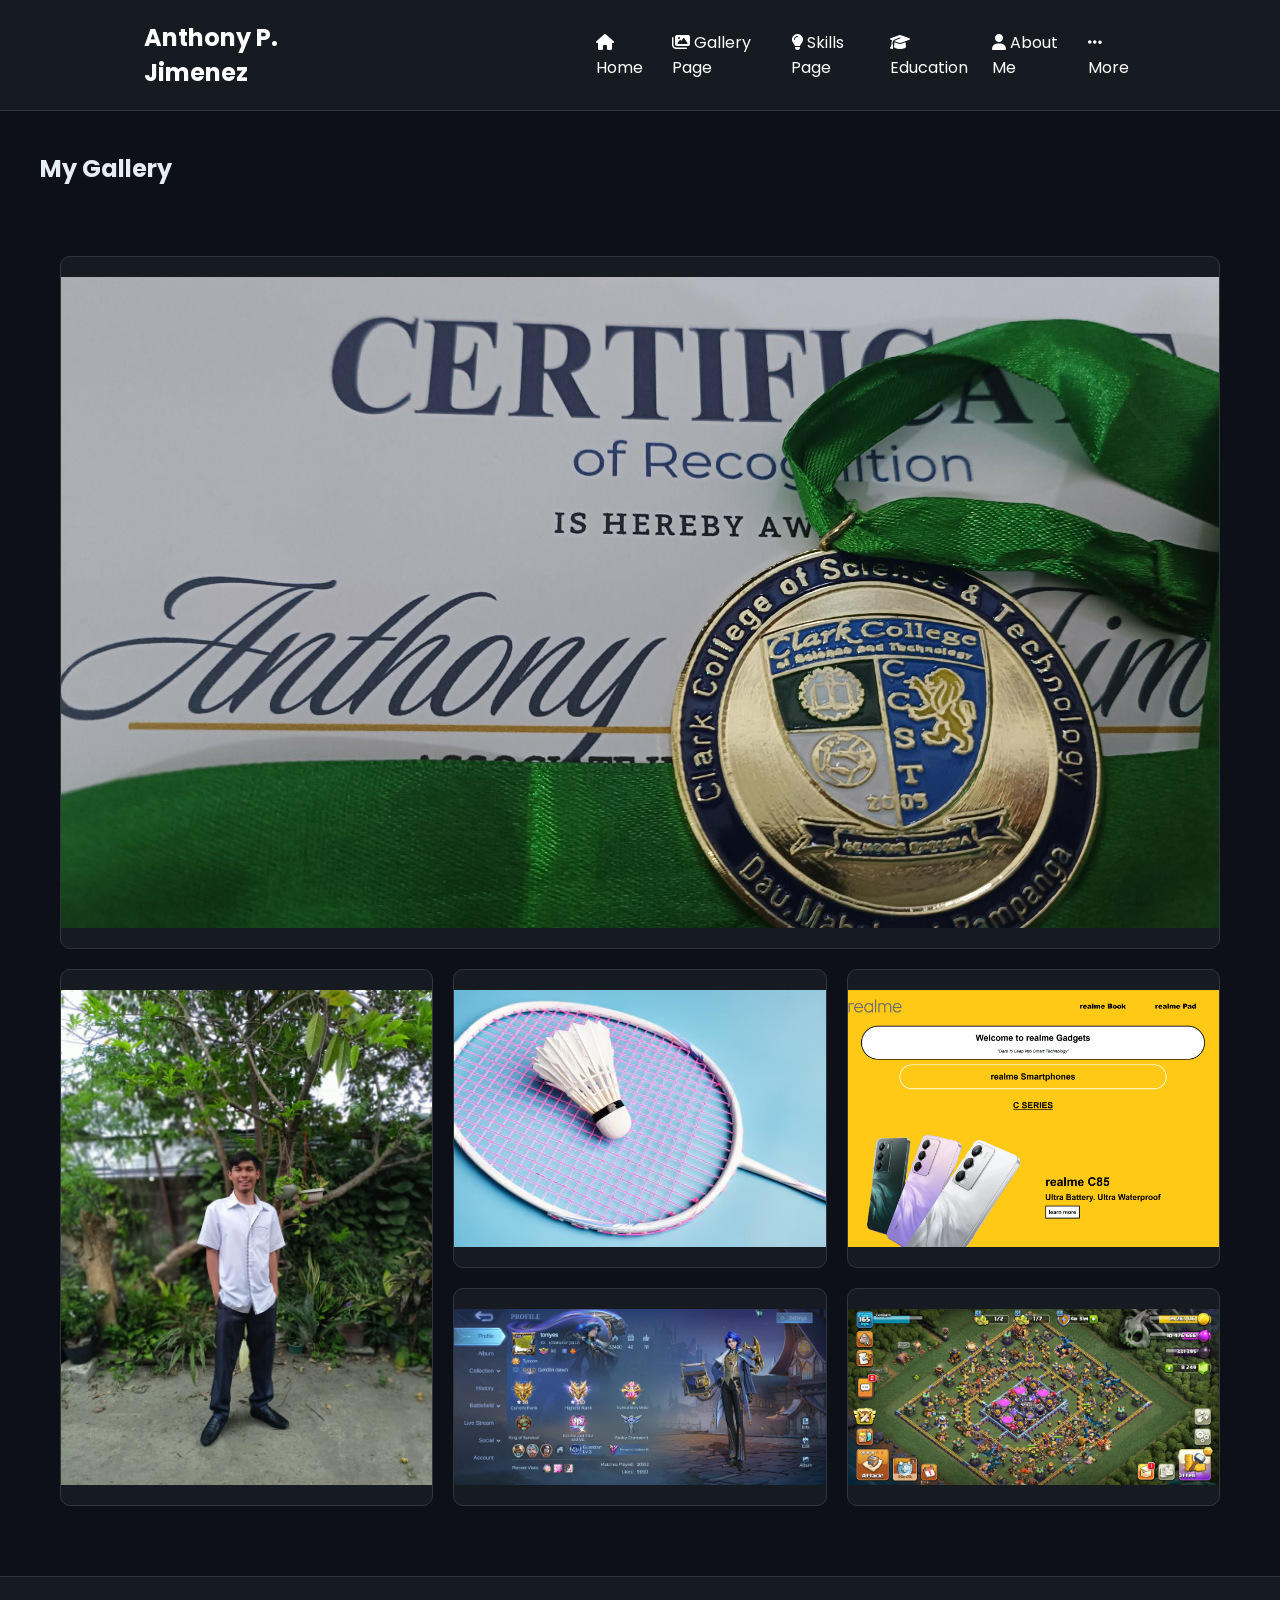
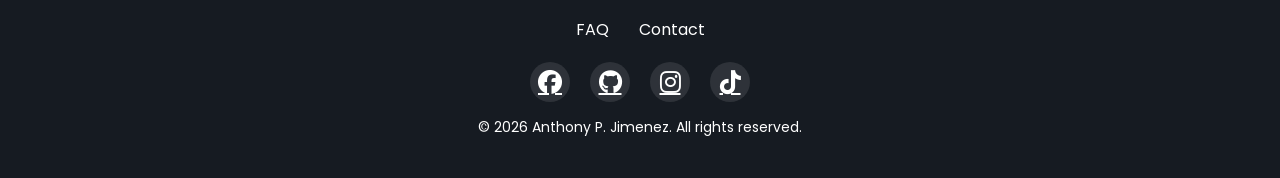
<file: gallery.html>
<!DOCTYPE html>
<html lang="en">
<head>
    <meta name="google-site-verification" content="8IEJChZBTYnVjIbM9Vmcx8dMcl2RUu-tYzRyfoTd2Rc" />
    <meta charset="UTF-8">
    <meta name="viewport" content="width=device-width, initial-scale=1.0">
    <title>ACT 1A</title>
    <link href="https://fonts.googleapis.com/css2?family=Poppins:wght@300;400;600&display=swap" rel="stylesheet">
    <link rel="stylesheet" href="https://cdnjs.cloudflare.com/ajax/libs/font-awesome/6.5.1/css/all.min.css">
    <link rel="stylesheet" href="css/style.css">
    <link rel="stylesheet" href="css/style-gallery.css">
    <link rel="icon" href="img/logo ccst.jpg">
</head>
<body>
    <nav class="navbar">
        <div class="logo"><a href="index.html">Anthony P. Jimenez</a></div>
            <div class="menu">
                <a href="index.html"><i class="fa-solid fa-house"></i> Home</a>
                <a href="gallery.html"><i class="fa-solid fa-images"></i> Gallery Page</a>
                <a href="skills.html"><i class="fa-solid fa-lightbulb"></i> Skills Page</a>
                <a href="education.html"><i class="fa-solid fa-graduation-cap"></i> Education</a>
                <a href="about.html"><i class="fa-solid fa-user"></i> About Me</a>
                <div class="dropdown">
                    <a href="#" class="dropdown-toggle"><i class="fa-solid fa-ellipsis"></i> More</a>
                    <div class="dropdown-menu">
                        <a href="hobbies.html"><i class="fa-solid fa-heart"></i> Hobbies</a>
                        <a href="projects.html"><i class="fa-solid fa-laptop-code"></i> Projects</a>
                        <a href="cv.html"><i class="fa-solid fa-camera"></i> Resume/CV</a>
                    </div>
                </div>
            </div>
            <div class="mobile-dropdown">
                <a href="#" class="dropdown-toggle"><i class="fa-solid fa-bars"></i> Menu</a>
                <div class="dropdown-menu">
                    <a href="index.html"><i class="fa-solid fa-house"></i> Home</a>
                    <a href="gallery.html"><i class="fa-solid fa-images"></i> Gallery Page</a>
                    <a href="skills.html"><i class="fa-solid fa-lightbulb"></i> Skills Page</a>
                    <a href="education.html"><i class="fa-solid fa-graduation-cap"></i> Education</a>
                    <a href="about.html"><i class="fa-solid fa-user"></i> About Me</a>
                    <a href="hobbies.html"><i class="fa-solid fa-heart"></i> Hobbies</a>
                    <a href="projects.html"><i class="fa-solid fa-laptop-code"></i> Projects</a>
                    <a href="cv.html"><i class="fa-solid fa-camera"></i> Resume/CV</a>
                </div>
            </div>
    </nav>
    <main>
        <section class="gallery">
            <h2>My Gallery</h2>
            <div class="gallery-grid">
                <!-- Removed the .gallery-item wrappers so these are direct children -->
                <div class="gl-box gallery-card-1"><img src="img/ml-image.jpg" alt="Gallery Image 1"> <p>Mobile Legends</p></div>
                <div class="gl-box gallery-card-2"><img src="img/coc.jpg" alt="Gallery Image 2"> <p>Clash of Clans</p></div>
                <div class="gl-box gallery-card-3"><img src="img/sports.jpg" alt="Gallery Image 3"> <p>Sports: Badminton</p></div>
                <div class="gl-box gallery-card-4"><img src="img/achievement.jpg" alt="Gallery Image 4"><p>Achievement: Academic Lister</p></div>
                <div class="gl-box gallery-card-5"><img src="img/project-1.png" alt="Gallery Image 5"><p>Project: Realme Website</p></div>
                <div class="gl-box gallery-card-6"><img src="img/gallery-me.jpg" alt="Gallery Image 6"><p>me</p></div>
            </div>
        </section>
    </main>

    <footer class="footer">
        <div class="footer-content">
            <div class="footer-links">
                <a href="faq.html">FAQ</a>
                <a href="contact.html">Contact</a>
            </div>
            <div class="social-icons">
                <a href="https://www.facebook.com/atoni10?rdid=cFkZ8Uo7tU188rcA&share_url=https%3A%2F%2Fwww.facebook.com%2Fshare%2F1BV9P9M6nd#" target="_blank"><i class="fab fa-facebook"></i></a>
                <a href="https://github.com/anthonyjimenez5270-cmyk" target="_blank"><i class="fab fa-github"></i></a>
                <a href="https://www.instagram.com/anthonyjimenez5171/" target="_blank"><i class="fab fa-instagram"></i></a>
                <a href="https://www.tiktok.com/@Tonitheleo" target="_blank"><i class="fab fa-tiktok"></i></a>            </div>
            <p>&copy; 2026 Anthony P. Jimenez. All rights reserved.</p>
        </div>
    </footer>
</body>
</html>
</file>
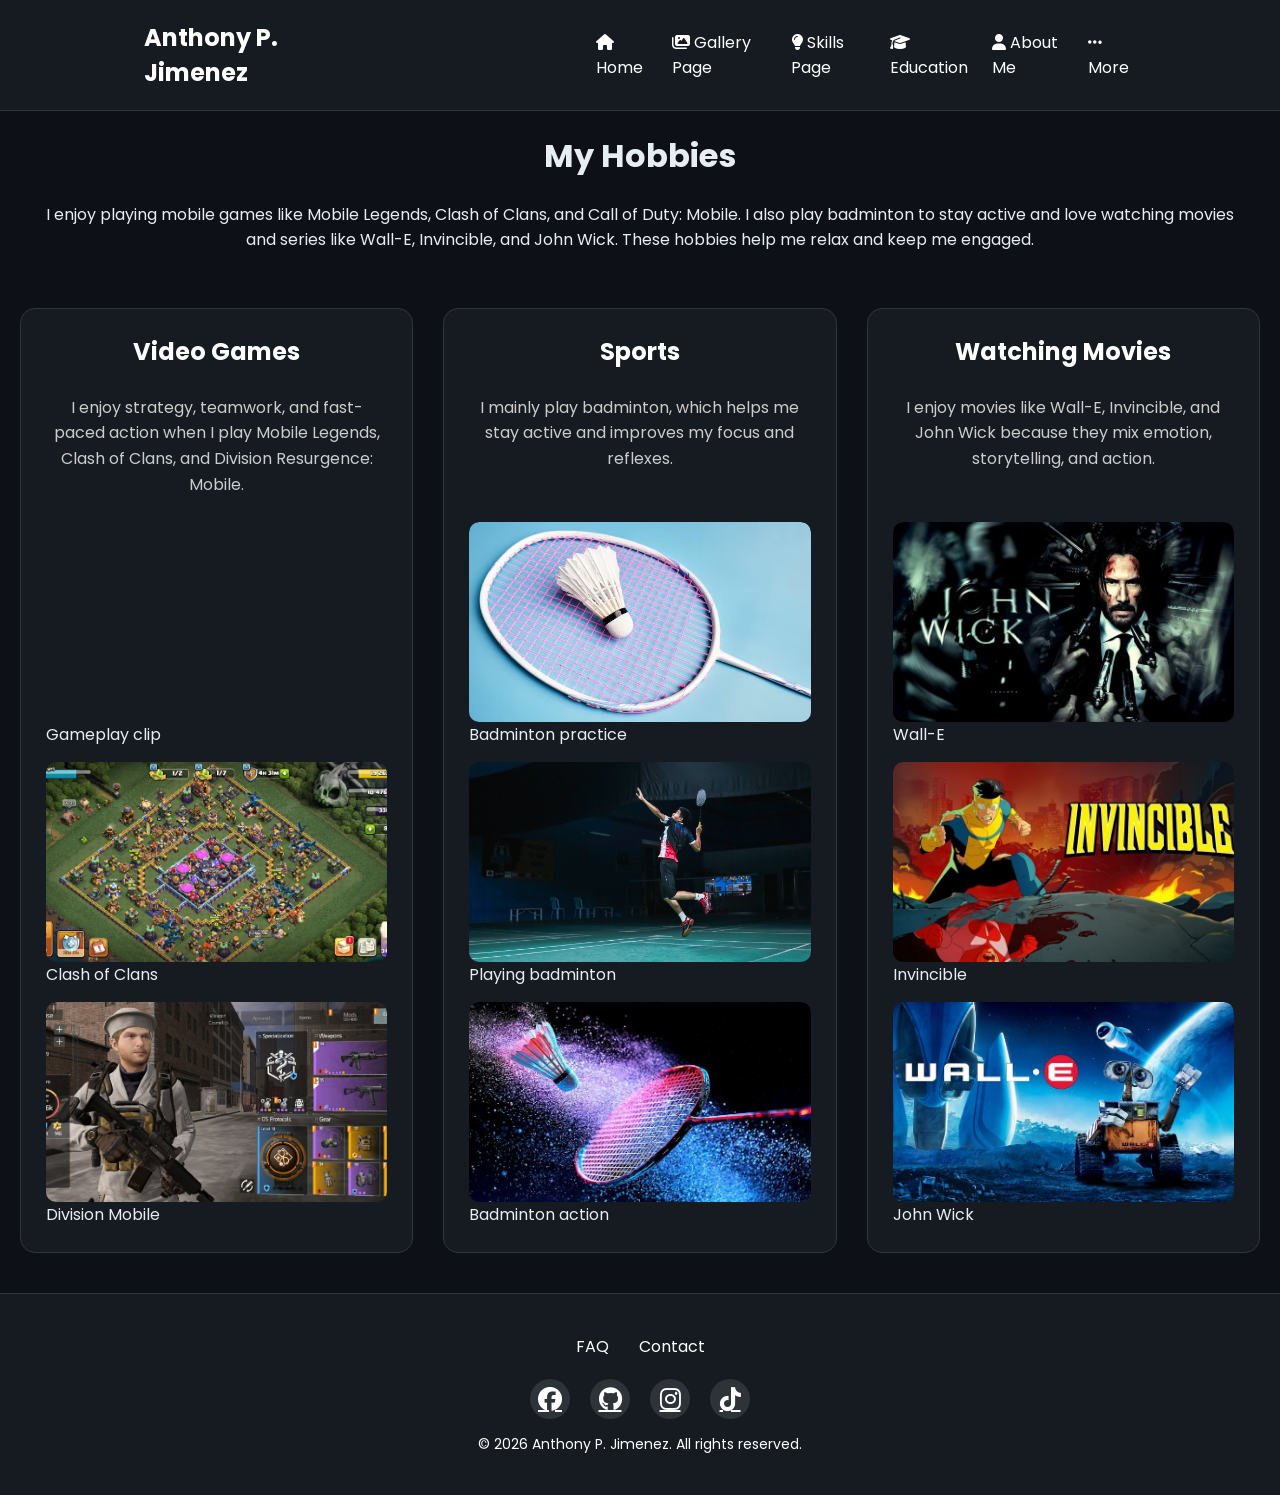
<file: hobbies.html>
<!DOCTYPE html>
<html lang="en">
<head>
    <meta name="google-site-verification" content="8IEJChZBTYnVjIbM9Vmcx8dMcl2RUu-tYzRyfoTd2Rc" />
    <meta charset="UTF-8">
    <meta name="viewport" content="width=device-width, initial-scale=1.0">
    <title>ACT 1A</title>
    <link href="https://fonts.googleapis.com/css2?family=Poppins:wght@300;400;600&display=swap" rel="stylesheet">
    <link rel="stylesheet" href="https://cdnjs.cloudflare.com/ajax/libs/font-awesome/6.5.1/css/all.min.css">
    <link rel="stylesheet" href="css/style.css">
    <link rel="stylesheet" href="css/style-hobbies.css">
    <link rel="icon" href="img/logo ccst.jpg">
</head>
<body>
    <nav class="navbar">
        <div class="logo"><a href="index.html">Anthony P. Jimenez</a></div>
        <div class="menu">
            <a href="index.html"><i class="fa-solid fa-house"></i> Home</a>
            <a href="gallery.html"><i class="fa-solid fa-images"></i> Gallery Page</a>
            <a href="skills.html"><i class="fa-solid fa-lightbulb"></i> Skills Page</a>
            <a href="education.html"><i class="fa-solid fa-graduation-cap"></i> Education</a>
            <a href="about.html"><i class="fa-solid fa-user"></i> About Me</a>
            <div class="dropdown">
                <a href="#" class="dropdown-toggle"><i class="fa-solid fa-ellipsis"></i> More</a>
                <div class="dropdown-menu">
                    <a href="hobbies.html"><i class="fa-solid fa-heart"></i> Hobbies</a>
                    <a href="projects.html"><i class="fa-solid fa-laptop-code"></i> Projects</a>
                    <a href="cv.html"><i class="fa-solid fa-camera"></i> Resume/CV</a>
                </div>
            </div>
        </div>
        <div class="mobile-dropdown">
            <a href="#" class="dropdown-toggle"><i class="fa-solid fa-bars"></i> Menu</a>
            <div class="dropdown-menu">
                <a href="index.html"><i class="fa-solid fa-house"></i> Home</a>
                <a href="gallery.html"><i class="fa-solid fa-images"></i> Gallery Page</a>
                <a href="skills.html"><i class="fa-solid fa-lightbulb"></i> Skills Page</a>
                <a href="education.html"><i class="fa-solid fa-graduation-cap"></i> Education</a>
                <a href="about.html"><i class="fa-solid fa-user"></i> About Me</a>
                <a href="hobbies.html"><i class="fa-solid fa-heart"></i> Hobbies</a>
                <a href="projects.html"><i class="fa-solid fa-laptop-code"></i> Projects</a>
                <a href="cv.html"><i class="fa-solid fa-camera"></i> Resume/CV</a>
            </div>
        </div>
    </nav>
    <main class="hobbies-container">
        <header class="hobbies-header">
            <h1>My Hobbies</h1>
            <p>I enjoy playing mobile games like Mobile Legends, Clash of Clans, and Call of Duty: Mobile. I also play badminton to stay active and love watching movies and series like Wall-E, Invincible, and John Wick. These hobbies help me relax and keep me engaged.</p>
        </header>

        <section class="hobbies-grid">
            <div class="hobby hobby-games">
                <h2>Video Games</h2>
                <p>I enjoy strategy, teamwork, and fast-paced action when I play Mobile Legends, Clash of Clans, and Division Resurgence: Mobile.</p>
                <div class="media-grid">
                    <div class="hobby-card">
                        <video autoplay loop muted playsinline src="img/game-vid.mp4"></video>
                        <div>Gameplay clip</div>
                    </div>
                    <div class="hobby-card">
                        <img src="img/coc.jpg" alt="Clash of Clans gameplay">
                        <div>Clash of Clans</div>
                    </div>
                    <div class="hobby-card">
                        <img src="img/division-iamge.jpg" alt="Action game screenshot">
                        <div>Division Mobile</div>
                    </div>
                </div>
            </div>

            <div class="hobby hobby-sports">
                <h2>Sports</h2>
                <p>I mainly play badminton, which helps me stay active and improves my focus and reflexes.</p>
                <div class="media-grid">
                    <div class="hobby-card">
                        <img src="img/sports.jpg" alt="Badminton sport">
                        <div>Badminton practice</div>
                    </div>
                    <div class="hobby-card">
                        <img src="img/badminton-image.jpg" alt="Badminton game">
                        <div>Playing badminton</div>
                    </div>
                    <div class="hobby-card">
                        <img src="img/badminton-image-2.jpg" alt="Badminton action shot">
                        <div>Badminton action</div>
                    </div>
                </div>
            </div>

            <div class="hobby hobby-movies">
                <h2>Watching Movies</h2>
                <p>I enjoy movies like Wall-E, Invincible, and John Wick because they mix emotion, storytelling, and action.</p>
                <div class="media-grid">
                    <div class="hobby-card">
                        <img src="img/movie-1.jpg" alt="Wall-E poster">
                        <div>Wall-E</div>
                    </div>
                    <div class="hobby-card">
                        <img src="img/movie-2.jpg" alt="Invincible poster">
                        <div>Invincible</div>
                    </div>
                    <div class="hobby-card">
                        <img src="img/movie-3.jpg" alt="John Wick poster">
                        <div>John Wick</div>
                    </div>
                </div>
            </div>
        </section>
    </main>

    <footer class="footer">
        <div class="footer-content">
            <div class="footer-links">
                <a href="faq.html">FAQ</a>
                <a href="contact.html">Contact</a>
            </div>
            <div class="social-icons">
                <a href="https://www.facebook.com/atoni10?rdid=cFkZ8Uo7tU188rcA&share_url=https%3A%2F%2Fwww.facebook.com%2Fshare%2F1BV9P9M6nd#" target="_blank"><i class="fab fa-facebook"></i></a>
                <a href="https://github.com/anthonyjimenez5270-cmyk" target="_blank"><i class="fab fa-github"></i></a>
                <a href="https://www.instagram.com/anthonyjimenez5171/" target="_blank"><i class="fab fa-instagram"></i></a>
                <a href="https://www.tiktok.com/@Tonitheleo" target="_blank"><i class="fab fa-tiktok"></i></a>
            </div>
            <p>&copy; 2026 Anthony P. Jimenez. All rights reserved.</p>
        </div>
    </footer>
</body>
</html>
</file>
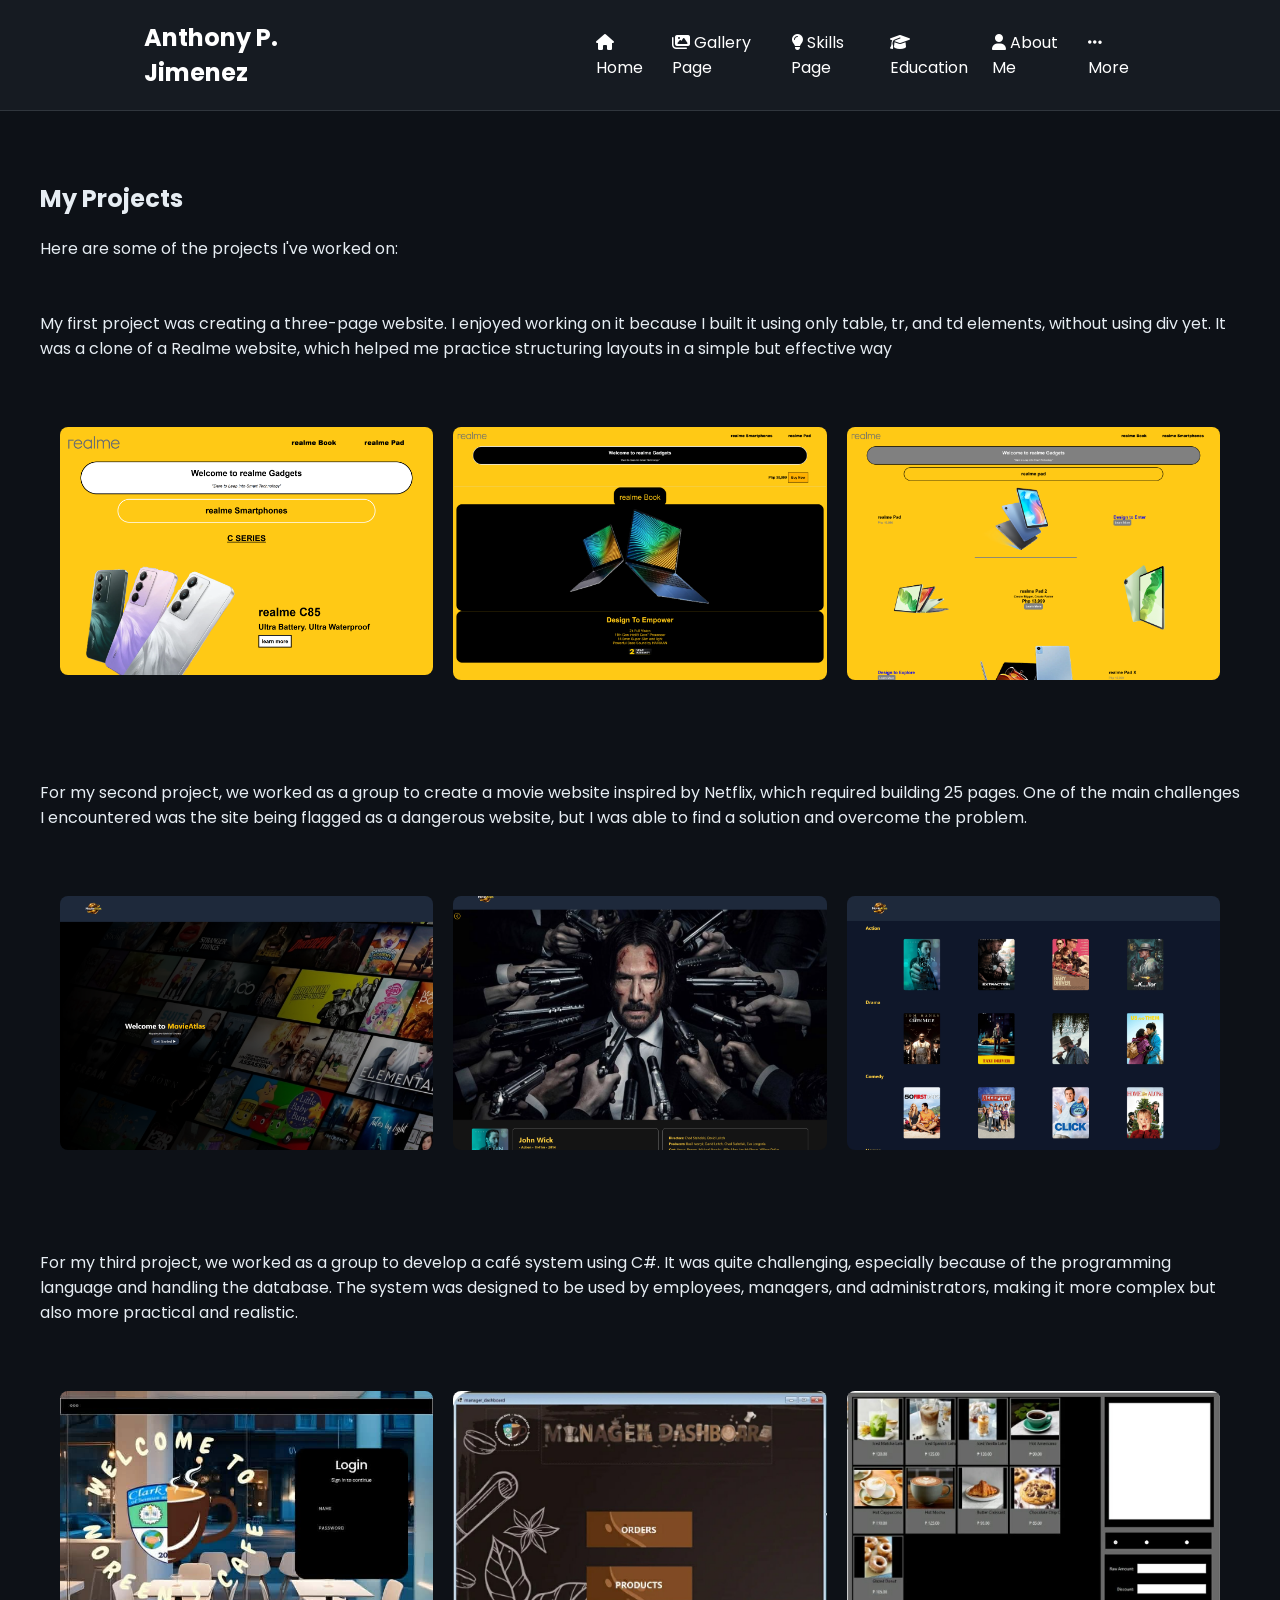
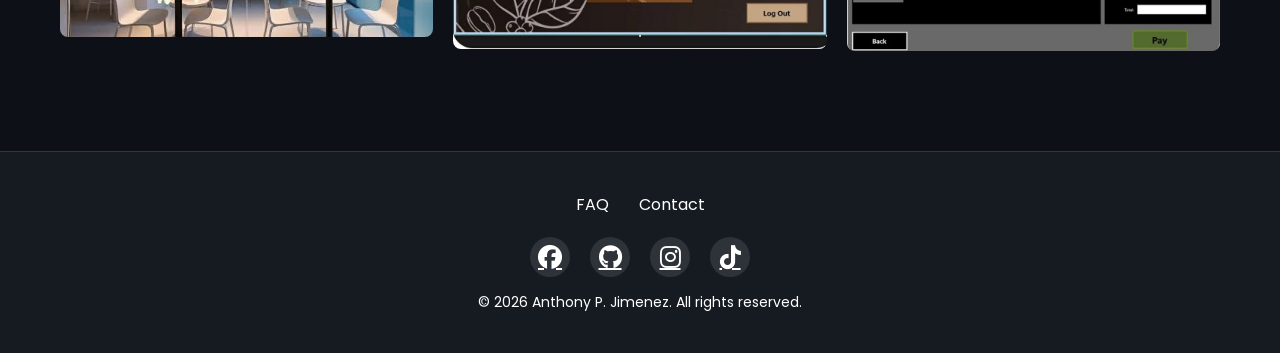
<file: projects.html>
<!DOCTYPE html>
<html lang="en">
<head>
    <meta name="google-site-verification" content="8IEJChZBTYnVjIbM9Vmcx8dMcl2RUu-tYzRyfoTd2Rc" />
    <meta charset="UTF-8">
    <meta name="viewport" content="width=device-width, initial-scale=1.0">
    <title>ACT 1A</title>
    <link rel="stylesheet" href="https://cdnjs.cloudflare.com/ajax/libs/font-awesome/6.5.1/css/all.min.css">
    <link rel="stylesheet" href="css/style.css">
    <link rel="stylesheet" href="css/style-project.css">
    <link rel="icon" href="img/logo ccst.jpg">
    <link href="https://fonts.googleapis.com/css2?family=Poppins:wght@300;400;600&display=swap" rel="stylesheet">
</head>
<body>
    <nav class="navbar">
        <div class="logo"><a href="index.html">Anthony P. Jimenez</a></div>
            <div class="menu">
                <a href="index.html"><i class="fa-solid fa-house"></i> Home</a>
                <a href="gallery.html"><i class="fa-solid fa-images"></i> Gallery Page</a>
                <a href="skills.html"><i class="fa-solid fa-lightbulb"></i> Skills Page</a>
                <a href="education.html"><i class="fa-solid fa-graduation-cap"></i> Education</a>
                <a href="about.html "><i class="fa-solid fa-user"></i> About Me</a>
                <div class="dropdown">
                    <a href="#" class="dropdown-toggle"><i class="fa-solid fa-ellipsis"></i> More</a>
                    <div class="dropdown-menu">
                        <a href="hobbies.html"><i class="fa-solid fa-heart"></i> Hobbies</a>
                        <a href="projects.html"><i class="fa-solid fa-laptop-code"></i> Projects</a>
                        <a href="cv.html"><i class="fa-solid fa-camera"></i> Resume/CV</a>
                    </div>
                </div>
            </div>
            <div class="mobile-dropdown">
                <a href="#" class="dropdown-toggle"><i class="fa-solid fa-bars"></i> Menu</a>
                <div class="dropdown-menu">
                    <a href="index.html"><i class="fa-solid fa-house"></i> Home</a>
                    <a href="gallery.html"><i class="fa-solid fa-images"></i> Gallery Page</a>
                    <a href="skills.html"><i class="fa-solid fa-lightbulb"></i> Skills Page</a>
                    <a href="education.html"><i class="fa-solid fa-graduation-cap"></i> Education</a>
                    <a href="about.html"><i class="fa-solid fa-user"></i> About Me</a>
                    <a href="hobbies.html"><i class="fa-solid fa-heart"></i> Hobbies</a>
                    <a href="projects.html"><i class="fa-solid fa-laptop-code"></i> Projects</a>
                    <a href="cv.html"><i class="fa-solid fa-camera"></i> Resume/CV</a>
                </div>
            </div>
    </nav>
    
    <main class="project-container">
        <section class="project">
            <h2>My Projects</h2>
            <p>Here are some of the projects I've worked on:</p>
            <div class="text-top"><p>My first project was creating a three-page website. I enjoyed working on it because I built it using only table, tr, and td elements, without using div yet. It was a clone of a Realme website, which helped me practice structuring layouts in a simple but effective way</p></div>
            <div class="item-grid-1">
                    <div class="project-img card-1">
                        <a href="https://anthonyjimenez5270-cmyk.github.io/ACT-1A---REAL-ME-WEBSITE/"><img src="img/project-1.png" alt="Project 1 Image"></a>
                    </div>
                    <div class="project-img card-2">
                        <a href="https://anthonyjimenez5270-cmyk.github.io/ACT-1A---REAL-ME-WEBSITE/"><img src="img/project1-image2.png" alt="Project 1 Image"></a>
                    </div>
                    <div class="project-img card-3">
                        <a href="https://anthonyjimenez5270-cmyk.github.io/ACT-1A---REAL-ME-WEBSITE/"><img src="img/project-1-image1.png" alt="Project 1 Image"></a>
                    </div>
                </div>
            </div>
            
            <div class="text-top"><p>For my second project, we worked as a group to create a movie website inspired by Netflix, which required building 25 pages. One of the main challenges I encountered was the site being flagged as a dangerous website, but I was able to find a solution and overcome the problem.</p></div>
            <div class="item-grid-2">
                    <div class="project-img card-4">
                        <a href="https://mrchinre.github.io/ACT-1A-MIDTERM_ACTUAL_EXAM--theme-Movie-/"><img src="img/project-2-image1.png" alt="Project 1 Image"></a>
                    </div>
                    <div class="project-img card-5">
                        <a href="https://mrchinre.github.io/ACT-1A-MIDTERM_ACTUAL_EXAM--theme-Movie-/"><img src="img/project2-image2.png" alt="Project 1 Image"></a>
                    </div>
                    <div class="project-img card-6">
                        <a href="https://mrchinre.github.io/ACT-1A-MIDTERM_ACTUAL_EXAM--theme-Movie-/"><img src="img/project2-image3.png" alt="Project 1 Image"></a>
                    </div>
                </div>
            </div>

            <div class="text-top"><p>For my third project, we worked as a group to develop a café system using C#. It was quite challenging, especially because of the programming language and handling the database. The system was designed to be used by employees, managers, and administrators, making it more complex but also more practical and realistic.</p></div>
            <div class="item-grid-3">
                    <div class="project-img card-7">
                        <a href="https://github.com/anthonyjimenez5270-cmyk/ACT-1A--CAFE-SYSTEM-FILE"><img src="img/csharp-code-2.jpg" alt="Project 1 Image"></a>
                    </div>
                    <div class="project-img card-8">
                        <a href="https://github.com/anthonyjimenez5270-cmyk/ACT-1A--CAFE-SYSTEM-FILE"><img src="img/project-3-image2.jpg" alt="Project 1 Image"></a>
                    </div>
                    <div class="project-img card-9">
                        <a href="https://github.com/anthonyjimenez5270-cmyk/ACT-1A--CAFE-SYSTEM-FILE"><img src="img/project-3.jpg" alt="Project 1 Image"></a>
                    </div>
                </div>
            </div>
        </section>
    </main>

    <footer class="footer">
        <div class="footer-content">
            <div class="footer-links">
                <a href="faq.html">FAQ</a>
                <a href="contact.html">Contact</a>
            </div>
            <div class="social-icons">
                <a href="https://www.facebook.com/atoni10?rdid=cFkZ8Uo7tU188rcA&share_url=https%3A%2F%2Fwww.facebook.com%2Fshare%2F1BV9P9M6nd#" target="_blank"><i class="fab fa-facebook"></i></a>
                <a href="https://github.com/anthonyjimenez5270-cmyk" target="_blank"><i class="fab fa-github"></i></a>
                <a href="https://www.instagram.com/anthonyjimenez5171/" target="_blank"><i class="fab fa-instagram"></i></a>
                <a href="https://www.tiktok.com/@Tonitheleo" target="_blank"><i class="fab fa-tiktok"></i></a>            </div>
            <p>&copy; 2026 Anthony P. Jimenez. All rights reserved.</p>
        </div>
    </footer>
</body>
</html>
</file>
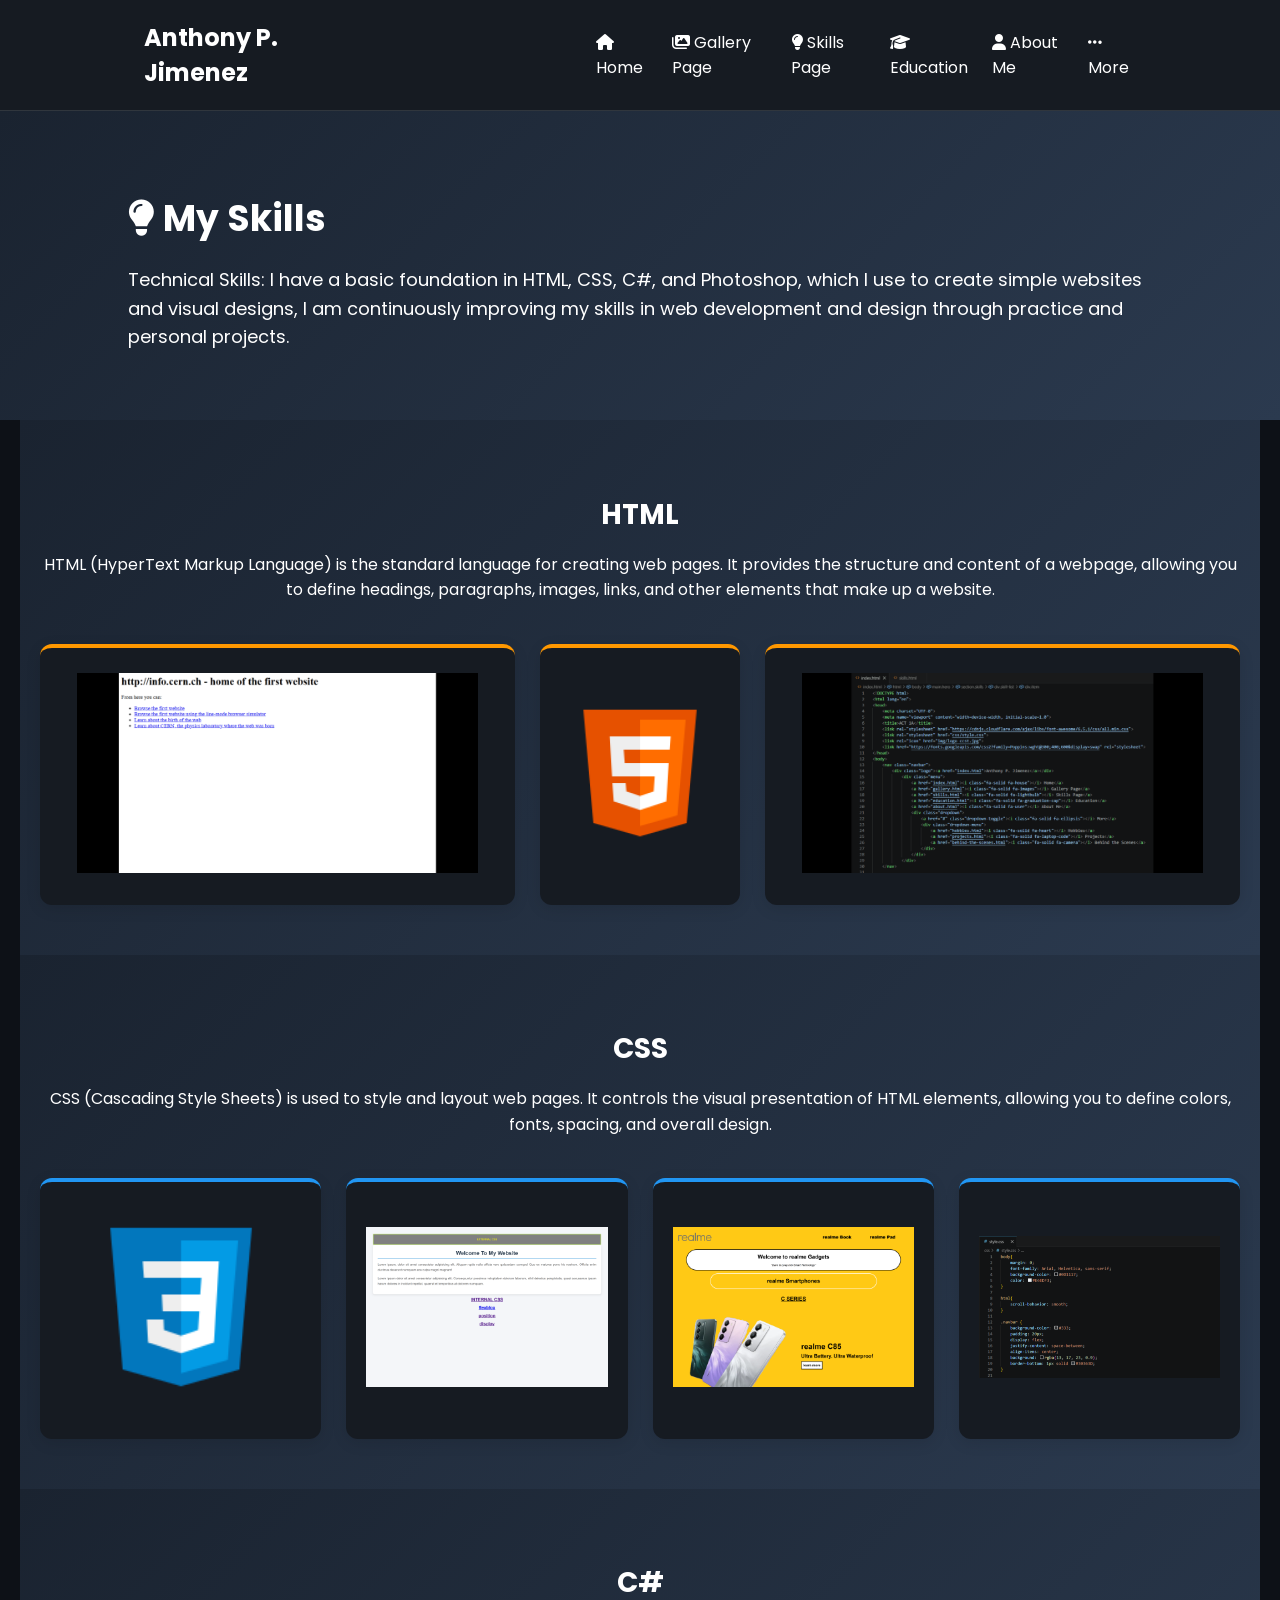
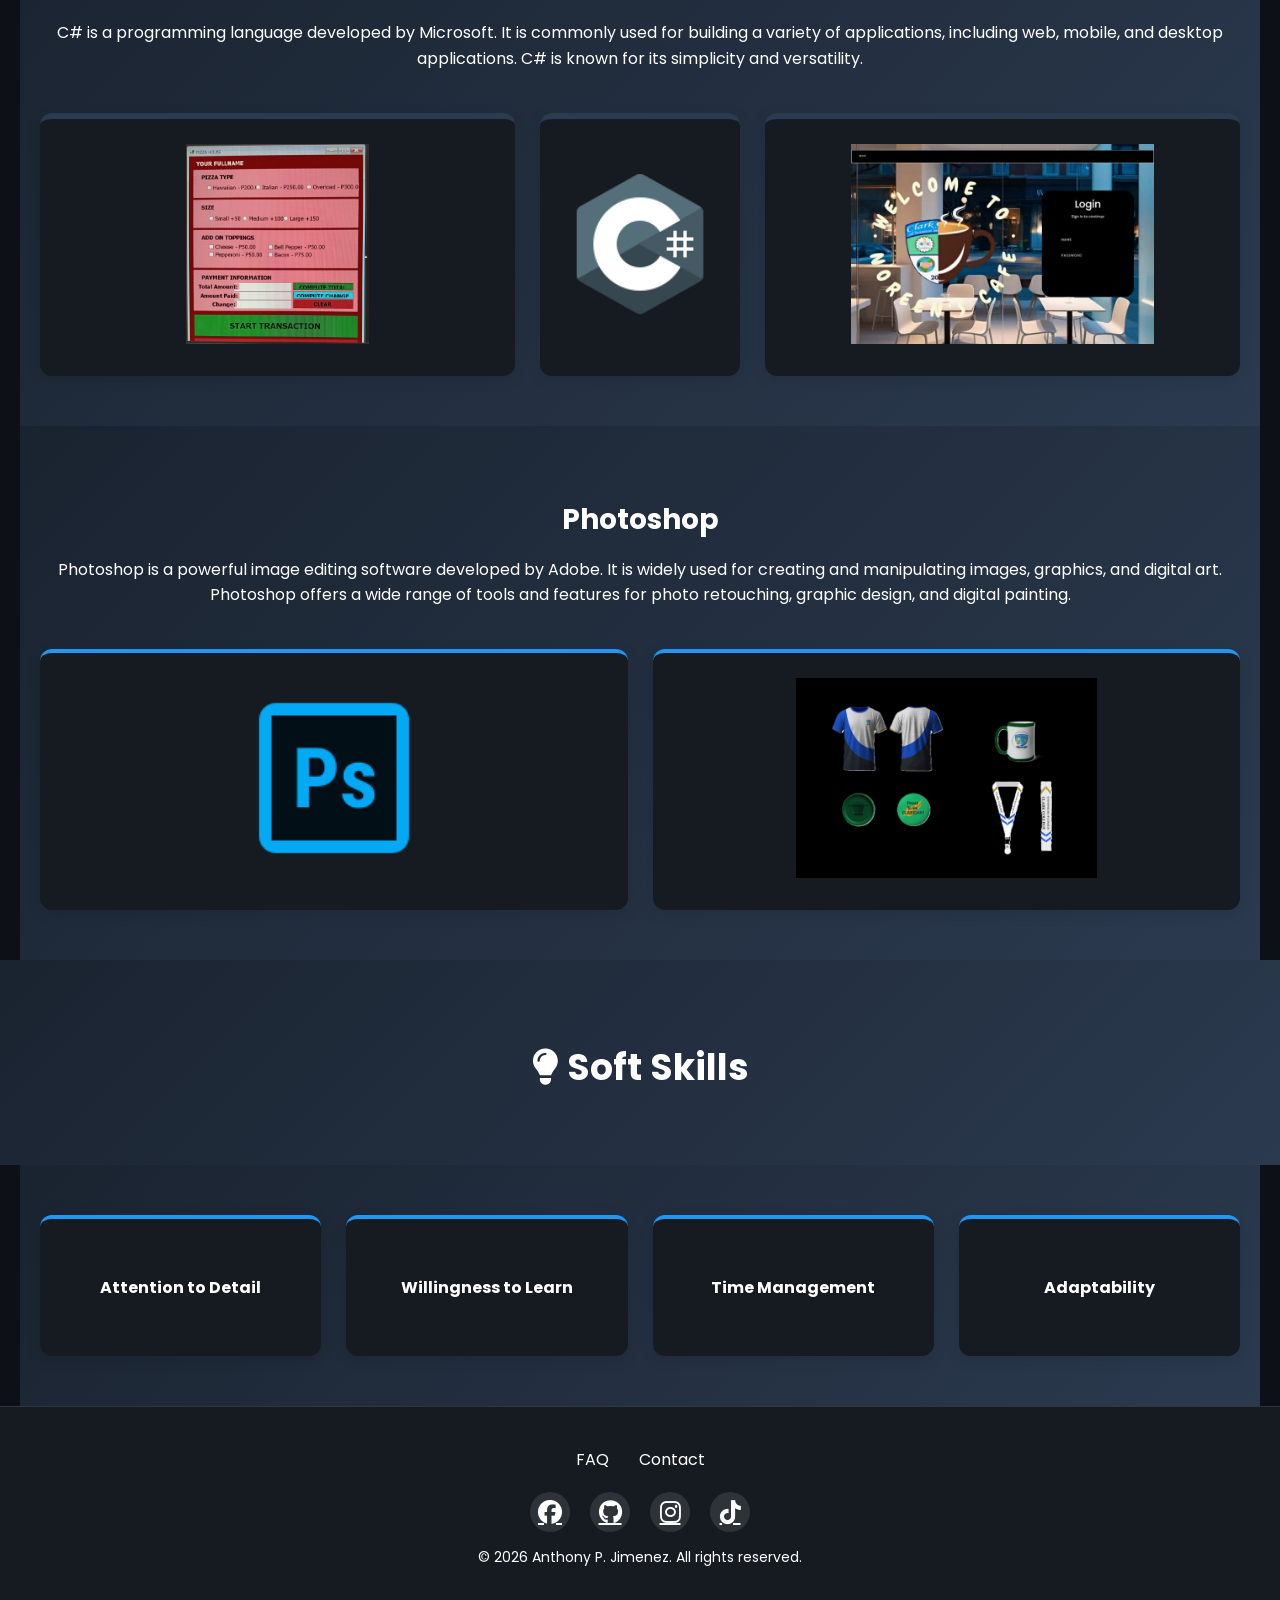
<file: skills.html>
<!DOCTYPE html>
<html lang="en">
<head>
    <meta name="google-site-verification" content="8IEJChZBTYnVjIbM9Vmcx8dMcl2RUu-tYzRyfoTd2Rc" />
    <meta charset="UTF-8">
    <meta name="viewport" content="width=device-width, initial-scale=1.0">
    <title>ACT 1A</title>
    <link rel="stylesheet" href="https://cdnjs.cloudflare.com/ajax/libs/font-awesome/6.5.1/css/all.min.css">
    <link rel="stylesheet" href="css/style.css">
    <link rel="stylesheet" href="css/style-skills.css">
    <link rel="icon" href="img/logo ccst.jpg">
    <link href="https://fonts.googleapis.com/css2?family=Poppins:wght@300;400;600&display=swap" rel="stylesheet">
</head>
<body>
    <nav class="navbar">
        <div class="logo"><a href="index.html">Anthony P. Jimenez</a></div>
            <div class="menu">
                <a href="index.html"><i class="fa-solid fa-house"></i> Home</a>
                <a href="gallery.html"><i class="fa-solid fa-images"></i> Gallery Page</a>
                <a href="skills.html"><i class="fa-solid fa-lightbulb"></i> Skills Page</a>
                <a href="education.html"><i class="fa-solid fa-graduation-cap"></i> Education</a>
                <a href="about.html"><i class="fa-solid fa-user"></i> About Me</a>
                <div class="dropdown">
                    <a href="#" class="dropdown-toggle"><i class="fa-solid fa-ellipsis"></i> More</a>
                    <div class="dropdown-menu">
                        <a href="hobbies.html"><i class="fa-solid fa-heart"></i> Hobbies</a>
                        <a href="projects.html"><i class="fa-solid fa-laptop-code"></i> Projects</a>
                        <a href="cv.html"><i class="fa-solid fa-camera"></i> Resume/CV</a>
                    </div>
                </div>
            </div>
            <div class="mobile-dropdown">
                <a href="#" class="dropdown-toggle"><i class="fa-solid fa-bars"></i> Menu</a>
                <div class="dropdown-menu">
                    <a href="index.html"><i class="fa-solid fa-house"></i> Home</a>
                    <a href="gallery.html"><i class="fa-solid fa-images"></i> Gallery Page</a>
                    <a href="skills.html"><i class="fa-solid fa-lightbulb"></i> Skills Page</a>
                    <a href="education.html"><i class="fa-solid fa-graduation-cap"></i> Education</a>
                    <a href="about.html"><i class="fa-solid fa-user"></i> About Me</a>
                    <a href="hobbies.html"><i class="fa-solid fa-heart"></i> Hobbies</a>
                    <a href="projects.html"><i class="fa-solid fa-laptop-code"></i> Projects</a>
                    <a href="cv.html"><i class="fa-solid fa-camera"></i> Resume/CV</a>
                </div>
            </div>
    </nav>
    <main class="skills-hero">        
        <section class="skills-header">
            <div class="skills-header-content">
                <h1><i class="fa-solid fa-lightbulb"></i> My Skills</h1>
                <p>Technical Skills: I have a basic foundation in HTML, CSS, C#, 
                    and Photoshop, which I use to create simple 
                    websites and visual designs, I am continuously improving
                     my skills in web development 
                    and design through practice and personal projects.</p>
            </div>
        </section>        
        <section class="skills-html">
            <div>
                <h2>HTML</h2>
                <p>HTML (HyperText Markup Language) is the standard language for creating web pages. 
                    It provides the structure and content of a webpage, allowing you to define headings, 
                    paragraphs, images, links, and other elements that make up a website.</p>
            </div>
            <div class="skill-card-1">
                <img src="img/first-website.png" alt="Skill 1">
            </div>
            <div class="skill-card-2">
                <img src="img/html-logo.png" alt="Skill 2">
            </div>
            <div class="skill-card-3">
                <img src="img/html-code (1).png" alt="Skill 3">
            </div>
        </section>

        <section class="skills-css">
            <div>
                <h2>CSS</h2>
                <p>CSS (Cascading Style Sheets) is used to style and layout web pages. It controls the visual presentation of HTML elements, allowing you to define colors, fonts, spacing, and overall design.</p>
            </div>
            <div class="skill-card-css-1">
                <img src="img/css-logo.png" alt="Skill 1">
            </div>
            <div class="skill-card-css-2">
                <img src="img/css-code-1.png" alt="Skill 2">
            </div>
            <div class="skill-card-css-3">
                <img src="img/project-1.png" alt="Skill 3">
            </div>
            <div class="skill-card-css-4">
                <img src="img/css-code-ss.png" alt="Skill 4">
            </div>
        </section>
        
        <section class="skills-csharp">
            <div>
                <h2>C#</h2>
                <p>C# is a programming language developed by Microsoft. It is commonly used for building a variety of applications, including web, mobile, and desktop applications. C# is known for its simplicity and versatility.</p>
            </div>
            <div class="skill-card-csharp-1">
                <img src="img/csharp-code.jpg" alt="Skill 1">
            </div>
            <div class="skill-card-csharp-2">
                <img src="img/csharp-logo.png" alt="Skill 2">
            </div>
            <div class="skill-card-csharp-3">
                <img src="img/csharp-code-2.jpg" alt="Skill 3">
            </div>
        </section>

        <section class="skills-photoshop">
            <div>
                <h2>Photoshop</h2>
                <p>Photoshop is a powerful image editing software developed by Adobe. It is widely used for creating and manipulating images, graphics, and digital art. Photoshop offers a wide range of tools and features for photo retouching, graphic design, and digital painting.</p>
            </div>
            <div class="skill-card-ps-1">
                <img src="img/ps-logo.png" alt="Skill 1">
            </div>
            <div class="skill-card-ps-2">
                <img src="img/project-design-draft.png" alt="Skill 2">
            </div>
        </section>

        <section class="skills-head">
            <div class="skills-content">
                <h1><i class="fa-solid fa-lightbulb"></i> Soft Skills</h1>
            </div>
        </section>

        <section class="soft-skills"> 
            <div class="ssc"><p>Attention to Detail</p></div>
            <div class="ssc"><p>Willingness to Learn</p></div>
            <div class="ssc"><p>Time Management</p></div>
            <div class="ssc"><p>Adaptability</p></div>
        </section>
    </main>

        <footer class="footer">
        <div class="footer-content">
            <div class="footer-links">
                <a href="faq.html">FAQ</a>
                <a href="contact.html">Contact</a>
            </div>
            <div class="social-icons">
                <a href="https://www.facebook.com/atoni10?rdid=cFkZ8Uo7tU188rcA&share_url=https%3A%2F%2Fwww.facebook.com%2Fshare%2F1BV9P9M6nd#" target="_blank"><i class="fab fa-facebook"></i></a>
                <a href="https://github.com/anthonyjimenez5270-cmyk" target="_blank"><i class="fab fa-github"></i></a>
                <a href="https://www.instagram.com/anthonyjimenez5171/" target="_blank"><i class="fab fa-instagram"></i></a>
                <a href="https://www.tiktok.com/@Tonitheleo" target="_blank"><i class="fab fa-tiktok"></i></a>            </div>
            <p>&copy; 2026 Anthony P. Jimenez. All rights reserved.</p>
        </div>
    </footer>
</body>
</html>
</file>
<file: css/style.css>
body{
    margin: 0;
    font-family: poppins;
    background-color: #0D1117;
    color: #E6EDF3;
}

html{
    scroll-behavior: smooth;
}

.navbar {
    background-color: #161B22;
    padding: 20px;
    display: flex;
    justify-content: space-between;
    align-items: center;
    border-bottom: 1px solid #30363D;
}

.menu {
    margin: 0 10%;
    display: flex;
    gap: 20px;
}

.logo {
    color: white;
    font-size: 24px;
    font-weight: bold;
    margin: 0 10%;
}

.logo a {
    color: white;
    text-decoration: none;
}

.menu a {
    color: white;
    text-decoration: none;
}

.menu a:hover {
    color: #00ADEF;
}

.dropdown {
  position: relative;
  display: inline-block;
}

.dropdown-toggle {
  cursor: pointer;
}

.dropdown-menu {
  display: none;
  position: absolute;
  background-color: #222;
  min-width: 160px;
  box-shadow: 0px 8px 16px rgba(0, 0, 0, 0.2);
  padding: 12px 16px;
  z-index: 1;
  top: 100%;
  left: 0;
  border-radius: 4px;
  flex-direction: column;
  gap: 10px;
}

.dropdown-menu a {
  color: white;
  padding: 8px 0;
  text-decoration: none;
  display: block;
  transition: color 0.3s ease;
}

.dropdown-menu a:hover {
  color: #2196F3;
  text-decoration: none;
}

.dropdown:hover .dropdown-menu {
  display: flex;
}

/* home-section */

.hero {
    display: flex;
    flex-direction: column;
    gap: 50px;
    padding: 50px 10%;
}

.home {
    display: flex;
    gap: 50px;
    align-items: center;
    background-color: #2196F3;
    padding: 50px 10%;
    background: linear-gradient(135deg, #0D1117, #161B22);
    border: 1px solid #30363D;
}

.home-content {
    flex: 1;
}

.home-content h1 {
    font-size: 36px;
    margin-bottom: 20px;
    color: #E6EDF3;
    text-shadow: 0 0 10px #00ADEF;
}

.home-content p {
    font-size: 18px;
    line-height: 1.6;
}

.home-content a {
    display: inline-block;
    margin-top: 20px;
    padding: 10px 20px;
    color: white;
    text-decoration: none;
    border-radius: 4px;
    background: #00ADEF;
    border-radius: 25px;
    transition: all 0.3s ease;
}

.home-content a:hover {
    transform: translateY(-2px);
    background: #008CBA;
    box-shadow: 0 0 10px #00ADEF;
}


.my-picture {
    flex: 1;
    display: flex;
    justify-content: center;
}

.my-picture img {
    max-width: 100%;
    height: auto;
    border-radius: 50%;
    transition: box-shadow 0.3s ease;
}

.my-picture img:hover {
    box-shadow: 0 0 10px #00ADEF;
}


/* home-skills */

.skills {
    padding: 50px 20px;
    background: linear-gradient(135deg, #f5f7fa 0%, #c3cfe2 100%);
}

.skill {
    text-align: center;
    margin-bottom: 40px;
}

.skill h2 {
    font-size: 32px;
    margin-bottom: 15px;
    color: #E6EDF3;
}

.skill p {
    font-size: 16px;
    color: #666;
    max-width: 800px;
    margin: 0 auto;
    line-height: 1.6;
}

.skill-list {
    display: grid;
    grid-template-columns: repeat(2, 1fr); 
    gap: 25px; 
    max-width: 600px; 
    margin: 0 auto; 
    justify-content: center;
    align-items: center;
}

.item {
    background-color: white;
    padding: 25px 20px;
    border-radius: 12px;
    text-align: center;
    box-shadow: 0 4px 15px rgba(0, 0, 0, 0.1);
    transition: all 0.3s ease;
    border-top: 4px solid #FF9800;
}

.item:hover {
    transform: translateY(-10px);
    box-shadow: 0 8px 25px rgba(0, 0, 0, 0.15);
}

.item img {
    max-width: 100%;
    height: 80px;
    object-fit: contain;
    margin-bottom: 15px;
}

.skill-name {
    opacity: 0; 
    transition: 0.3s;
    font-size: 14px;
    font-weight: 600;
    color: #333;
}

.item:hover .skill-name {
    opacity: 1; 
    text-align: center;
    color: #ffffff;
}


/* home-education */
.education {
    padding: 50px 20px;
    background: linear-gradient(135deg, #f5f7fa 0%, #c3cfe2 100%);
}

.home-edu-content {
    text-align: center;
    margin-bottom: 40px;
}

.home-edu-content h2 {
    font-size: 32px;
    color: #E6EDF3;
    margin-bottom: 15px;
}

.home-edu-content p {
    font-size: 16px;
    color: #666;
    max-width: 800px;
    margin: 0 auto;
    line-height: 1.6;
}

.home-edu-card {
    display: grid;
    grid-template-columns: repeat(auto-fit, minmax(200px, 1fr));
    gap: 25px;
    max-width: 1000px;
    margin: 0 auto;
}

.education-image {
    background-color: white;
    padding: 25px 20px;
    border-radius: 12px;
    text-align: center;
    box-shadow: 0 4px 15px rgba(0, 0, 0, 0.1);
    transition: all 0.3s ease;
    border-top: 4px solid #008CBA;
}

.education-image:hover {
    transform: translateY(-10px);
    box-shadow: 0 8px 25px rgba(0, 0, 0, 0.15);
    color: #ffffff;
}

.education-image img {
    max-width: 100%;
    height: 100px;
    object-fit: contain;
    margin-bottom: 15px;
}

.education-image p {
    font-size: 14px;
    color: #333;
    font-weight: 600;
    margin: 10px 0 0 0;
    line-height: 1.4;
}

.education-image:hover p {
    color: #ffffff;
    text-align: center;
}

/* home-projects */
.project {
    padding: 50px 20px;
    background: linear-gradient(135deg, #f5f7fa 0%, #c3cfe2 100%);
}

.home-pro-content {
    text-align: center;
    margin-bottom: 40px;
}

.home-pro-content h2 {
    font-size: 32px;
    color: #ffffff;
    margin-bottom: 15px;
}

.home-pro-content p {
    font-size: 16px;
    color: #666;
    max-width: 800px;
    margin: 0 auto;
    line-height: 1.6;
}

.project-images {
    display: grid;
    grid-template-columns: repeat(auto-fit, minmax(250px, 1fr));
    gap: 25px;
    max-width: 1000px;
    margin: 0 auto;
}

.project-image:hover p {
    color: #ffffff;
    text-align: center;
}

.project-image {
    background-color: white;
    padding: 25px 20px;
    border-radius: 12px;
    text-align: center;
    box-shadow: 0 4px 15px rgba(0, 0, 0, 0.1);
    transition: all 0.3s ease;
    border-top: 4px solid #2196F3;
}

.project-image:hover {
    transform: translateY(-10px);
    box-shadow: 0 8px 25px rgba(0, 0, 0, 0.15);
}

.project-image img {
    width: 100%;
    max-width: 280px;
    height: auto;
    object-fit: contain;
}

.project-image p {
    font-size: 14px;
    color: #333;
    font-weight: 600;
    margin: 10px 0 0 0;
    line-height: 1.4;
}

/* footer */
.footer {
    background-color: #161B22;
    padding: 40px 30px;
    display: flex;
    justify-content: center;
    align-items: center;
    border-top: 1px solid #30363D;
}

.footer-content {
    text-align: center;
    width: 100%;
    margin-bottom: 0;
}

.footer-links {
    display: flex;
    gap: 30px;
    justify-content: center;
    margin-bottom: 20px;
}

.footer-links a {
    color: white;
    text-decoration: none;
    font-size: 16px;
    transition: color 0.3s ease;
}

.footer-links a:hover {
    color: #00ADEF;
}

.social-icons {
    display: flex !important;
    flex-direction: row !important;
    justify-content: center !important;
    gap: 20px !important;
    width: 100%;
    margin: 15px 0;
}

.social-icons a {
    color: white;
    font-size: 24px;
    transition: color 0.3s ease, transform 0.3s ease;
    display: flex;
    align-items: center;
    justify-content: center;
    width: 40px;
    height: 40px;
    border-radius: 50%;
    background-color: rgba(255, 255, 255, 0.1);
}

.social-icons a:hover {
    color: #008CBA;
    transform: scale(1.2);
    background-color: rgba(76, 175, 80, 0.2);
}

.footer p {
    color: white;
    margin: 0;
    font-size: 14px;
}

.footer a:hover,
.social-icons a:hover {
    color: #00ADEF !important;
}


.skills, .education, .project {
    background: #0D1117;
}


.item, .education-image, .project-image {
    background: #161B22;
    border: 1px solid #30363D;
    color: #E6EDF3;
}


.item:hover, .education-image:hover, .project-image:hover {
    box-shadow: 0 0 15px rgba(0, 173, 239, 0.3);
}

.skill p, 
.home-edu-content p, 
.home-pro-content p {
    color: #9DA5B4;
    transition: all 0.3s ease;
}

.skill p :hover, 
.home-edu-content p:hover, 
.home-pro-content p:hover{
    color: #ffffff;
}


img:hover {
    box-shadow: 0 0 10px #00ADEF;
}

.mobile-dropdown {
    display: none;
    position: relative;
}

.mobile-dropdown .dropdown-toggle {
    display: inline-flex;
    align-items: center;
    gap: 8px;
    color: white;
    text-decoration: none;
    padding: 10px 16px;
    border: 1px solid #30363D;
    border-radius: 8px;
    background: #161B22;
}

.mobile-dropdown .dropdown-menu {
    display: none;
    position: absolute;
    right: 0;
    top: 100%;
    background-color: #222;
    min-width: 220px;
    padding: 8px 0;
    z-index: 5;
    border-radius: 10px;
    flex-direction: column;
    box-shadow: 0 12px 28px rgba(0, 0, 0, 0.35);
}

.mobile-dropdown .dropdown-menu a {
    padding: 10px 16px;
}

.mobile-dropdown:focus-within .dropdown-menu,
.mobile-dropdown:hover .dropdown-menu {
    display: flex;
}

/* Responsive layout for tablet and mobile */
@media (max-width: 900px) {
    .navbar {
        flex-direction: column;
        align-items: flex-start;
        gap: 15px;
        padding: 15px 10px;
    }

    .logo {
        margin: 0;
        font-size: 22px;
    }

    .menu {
        display: none !important;
        width: 100%;
        margin: 0;
        flex-wrap: wrap;
        gap: 12px;
        justify-content: flex-start;
    }

    .mobile-dropdown {
        display: flex;
        justify-content: flex-end;
        width: 100%;
    }

    .mobile-dropdown .dropdown-menu {
        right: 0;
        left: auto;
        width: calc(100% - 20px);
        max-width: 280px;
    }

    .menu a {
        font-size: 15px;
    }

    .hero,
    .home {
        padding: 35px 8%;
    }

    .home {
        flex-direction: column;
        gap: 30px;
    }

    .home-content h1 {
        font-size: 30px;
    }

    .home-content p,
    .home-pro-content p,
    .home-edu-content p,
    .skill p {
        font-size: 16px;
    }

    .skill-list,
    .home-edu-card,
    .project-images {
        gap: 20px;
    }

    .footer {
        padding: 25px 15px;
    }

    .footer-links {
        flex-direction: row;
        flex-wrap: wrap;
        gap: 15px;
    }

    .social-icons {
        display: flex !important;
        flex-direction: row;
        gap: 12px;
    }

    .social-icons a {
        width: 38px;
        height: 38px;
        font-size: 20px;
    }
}

@media (max-width: 700px) {
    .navbar {
        padding: 16px 12px;
    }

    .menu {
        display: none !important;
    }

    .hero,
    .home,
    .skills,
    .education,
    .project {
        padding: 30px 6%;
    }

    .skill-list {
        grid-template-columns: 1fr;
        max-width: 100%;
    }

    .item,
    .education-image,
    .project-image {
        padding: 20px 16px;
    }

    .home-content h1 {
        font-size: 28px;
    }

    .home-content a {
        width: 100%;
        text-align: center;
        padding: 12px 18px;
    }

    .project-image img,
    .education-image img,
    .my-picture img {
        max-width: 240px;
        width: 100%;
    }

    .footer {
        padding: 30px 12px;
    }

    .footer-links {
        flex-direction: row;
        flex-wrap: wrap;
        gap: 15px;
    }

    .social-icons {
        display: flex !important;
        flex-direction: row;
        gap: 15px;
    }

    .social-icons a {
        width: 36px;
        height: 36px;
        font-size: 18px;
    }
}

@media (max-width: 500px) {
    .navbar {
        align-items: stretch;
    }

    .menu {
        grid-template-columns: 1fr;
    }

    .logo {
        text-align: center;
        width: 100%;
    }

    .home-content h1 {
        font-size: 26px;
    }

    .home-content p,
    .home-pro-content p,
    .home-edu-content p,
    .skill p {
        font-size: 15px;
    }

    .footer-links,
    .social-icons {
        flex-direction: column;
        gap: 10px;
    }
}
</file>
<file: css/style-about.css>
.about-container{
    max-width: 1200px;
    margin: 0 auto;
    padding: 50px 30px;
}

.about-section {
    background-color: #1a2330;
    padding: 60px 40px;
    border-radius: 12px;
    margin-bottom: 30px;
    display: grid;
    grid-template-columns: 1fr 1fr;
    gap: 40px;
}

.about-section h1 {
    font-size: 32px;
    margin-bottom: 20px;
    color: #E6EDF3;
    transition: all 0.3s ease;
}

.about-section h1:hover {
    color: #00ADEF;
    transform: scale(1.05);
}

.about-section p {
    font-size: 16px;
    line-height: 1.6;
    color: #ffffff;
}

.profile-image {
    display: flex;
    justify-content: center;
    align-items: center;
}

.profile-image img {
    max-width: 100%;
    height: auto;
    border-radius: 50%;
    transition: box-shadow 0.3s ease;
}

.profile-image img:hover {
    box-shadow: 0 0 50px #00ADEF;
}

.about-content{
    padding: 50px 30px;
    align-items: center;
    display: flex;
    flex-direction: column;
    background-color: #161B22;
    transition: all 0.5s ease;
    box-shadow: 0 4px 8px rgba(0,0,0,0.1);
    border-radius: 12px;
}

.about-content:hover{
    transform: translateY(-10px);
    box-shadow: 0 0 10px #00ADEF;
}

.about-content p {
    max-width: 800px;
    color: #ffffff;
    line-height: 1.8;
    font-size: 18px;
}

.education-content {
    padding: 50px 30px;
    align-items: center;
    display: flex;
    flex-direction: column;
    background-color: #161B22;
    box-shadow: 0 4px 8px rgba(0,0,0,0.1);
    border-radius: 12px;
    transition: all 0.5s ease;
}

.education-content:hover{
    transform: translateY(-10px);
    box-shadow: 0 0 10px #00ADEF;
}

.education-content p {
    max-width: 800px;
    color: #ffffff;
    line-height: 1.8;
    font-size: 18px;
}


.career-content {
    padding: 50px 30px;
    align-items: center;
    display: flex;
    flex-direction: column;
    background-color: #161B22;
    border-radius: 12px;
    transition: all 0.5s ease;
    box-shadow: 0 4px 8px rgba(0,0,0,0.1);
}

.career-content:hover{
    transform: translateY(-10px);
    box-shadow: 0 0 10px #00ADEF;
}

.career-content p {
    max-width: 800px;
    color: #ffffff;
    line-height: 1.8;
    font-size: 18px;
}

/* Responsive Design */
@media (max-width: 900px) {
    .about-container {
        padding: 30px 20px;
    }

    .about-section {
        grid-template-columns: 1fr;
        padding: 40px 25px;
        gap: 25px;
    }

    .about-section h1 {
        font-size: 28px;
    }

    .about-section p,
    .about-content p,
    .education-content p,
    .career-content p {
        font-size: 16px;
    }

    .about-content,
    .education-content,
    .career-content {
        padding: 35px 20px;
    }
}

@media (max-width: 700px) {
    .about-container {
        padding: 20px 12px;
    }

    .about-section {
        padding: 30px 16px;
    }

    .about-section h1 {
        font-size: 24px;
        margin-bottom: 15px;
    }

    .profile-image {
        max-width: 200px;
        margin: 0 auto;
    }

    .about-content,
    .education-content,
    .career-content {
        padding: 25px 15px;
    }
}

@media (max-width: 500px) {
    .about-section h1 {
        font-size: 20px;
    }

    .about-section p,
    .about-content p,
    .education-content p,
    .career-content p {
        font-size: 14px;
        line-height: 1.5;
    }
}
</file>
<file: css/style.contact.css>
body {
    font-family: 'Poppins', sans-serif;
    background-color: #0D1117;
    color: #E6EDF3;
}
.contact-section {
    max-width: 900px;
    margin: 80px auto;
    padding: 40px;
    background: linear-gradient(135deg, #0D1117, #161B22);
    border: 1px solid #30363D;
    border-radius: 15px;
}
.contact-section h1 {
    text-align: center;
    margin-bottom: 10px;
}
.contact-section p {
    text-align: center;
    color: #9DA5B4;
    margin-bottom: 30px;
}
/* CONTACT INFO */
.contact-info {
    text-align: center;
    margin-bottom: 30px;
}
.contact-info p {
    margin: 5px 0;
}
.contact-info a {
    color: #00ADEF;
    text-decoration: none;
}
.contact-info a:hover {
    text-decoration: underline;
}
/* FORM */
.contact-form {
    display: flex;
    flex-direction: column;
    gap: 15px;
}
.contact-form input,
.contact-form textarea {
    padding: 12px;
    border-radius: 8px;
    border: 1px solid #30363D;
    background: #161B22;
    color: #E6EDF3;
    resize: none;
}
.contact-form input:focus,
.contact-form textarea:focus {
    outline: none;
    border: 1px solid #00ADEF;
    box-shadow: 0 0 5px #00ADEF;
}
.contact-form button {
    padding: 12px;
    border: none;
    border-radius: 25px;
    background: #00ADEF;
    color: white;
    font-weight: 500;
    cursor: pointer;
    transition: 0.3s;
}
.contact-form button:hover {
    background: #008CBA;
    box-shadow: 0 0 10px #00ADEF;
}
.gradient-line {
    width: 80px;
    height: 4px;
    background: linear-gradient(90deg, #00ADEF, #33C3FF);
    margin: 10px auto 20px;
    border-radius: 10px;
}

/* hide message first */
.success-message {
    opacity: 0;
    transform: translateY(10px);
    color: #33C3FF;
    text-align: center;
    margin-top: 10px;
    transition: 0.5s ease;
}

/* show once when form is valid (after clicking submit) */
.contact-form:valid .success-message {
    opacity: 1;
    transform: translateY(0);
}

.contact-form:valid .success-message {
    opacity: 1;
    animation: fadeOut 3s forwards;
}

@keyframes fadeOut {
    0% { opacity: 1; }
    70% { opacity: 1; }
    100% { opacity: 0; }
}

/* Responsive Design */
@media (max-width: 900px) {
    .contact-section {
        margin: 50px 15px;
        padding: 30px 25px;
    }

    .contact-section h1 {
        font-size: 28px;
    }

    .contact-section p {
        font-size: 15px;
    }
}

@media (max-width: 700px) {
    .contact-section {
        margin: 40px 10px;
        padding: 25px 18px;
        max-width: 95%;
    }

    .contact-section h1 {
        font-size: 24px;
        margin-bottom: 8px;
    }

    .contact-section p {
        font-size: 14px;
        margin-bottom: 20px;
    }

    .contact-info p {
        font-size: 14px;
        margin: 4px 0;
    }

    .contact-form input,
    .contact-form textarea {
        padding: 10px;
        font-size: 14px;
    }

    .contact-form button {
        padding: 10px;
        font-size: 14px;
    }
}

@media (max-width: 500px) {
    .contact-section {
        margin: 30px 5px;
        padding: 20px 12px;
    }

    .contact-section h1 {
        font-size: 20px;
    }

    .contact-section p {
        font-size: 13px;
    }

    .contact-info p {
        font-size: 13px;
    }

    .contact-form input,
    .contact-form textarea {
        padding: 8px;
        font-size: 13px;
    }
}
</file>
<file: css/style-cv.css>
.resume-container {
    padding: 50px 20px;
    display: flex;
    justify-content: center;
    background-color: #0d1117; 
}

.resume-paper {
    background: #0d1117;
    color: #ffffff;
    width: 100%;
    max-width: 800px;
    padding: 50px;
    box-shadow: 0 10px 30px rgba(0,0,0,0.5);
    font-family: Arial, sans-serif;
}

.resume-header {
    display: grid;
    grid-template-columns: 150px 1fr;
    gap: 30px;
    border-bottom: 2px solid black;
    padding-bottom: 20px;
    margin-bottom: 20px;
}

.profile-pic img {
    width: 100%;
    border: 1px solid #ccc;
}

.contact-info h1 {
    font-size: 28px;
    margin-bottom: 10px;
}

.resume-section {
    margin-top: 25px;
}

.resume-section h3 {
    text-decoration: underline;
    margin-bottom: 15px;
    font-size: 18px;
}

.info-grid {
    display: grid;
    grid-template-columns: 150px 20px 1fr;
    gap: 10px 0;
    line-height: 1.6;
}

.resume-sig {
    margin-top: 50px;
}

.signature {
    text-align: right;
    margin-top: 40px;
}

a{
    color: rgb(0, 89, 255);
}

/* Responsive Design */
@media (max-width: 900px) {
    .resume-container {
        padding: 20px 10px;
    }

    .resume-paper {
        padding: 35px 25px;
        max-width: 95%;
    }

    .resume-header {
        grid-template-columns: 120px 1fr;
        gap: 20px;
    }

    .contact-info h1 {
        font-size: 24px;
    }

    .resume-section h3 {
        font-size: 16px;
    }
}

@media (max-width: 700px) {
    .resume-container {
        padding: 15px 8px;
    }

    .resume-paper {
        padding: 25px 15px;
        max-width: 100%;
    }

    .resume-header {
        grid-template-columns: 100px 1fr;
        gap: 15px;
        padding-bottom: 15px;
    }

    .contact-info h1 {
        font-size: 20px;
        margin-bottom: 8px;
    }

    .resume-section {
        margin-top: 18px;
    }

    .resume-section h3 {
        font-size: 14px;
        margin-bottom: 10px;
    }

    .info-grid {
        grid-template-columns: 120px 15px 1fr;
        font-size: 14px;
    }
}

@media (max-width: 500px) {
    .resume-paper {
        padding: 20px 12px;
    }

    .resume-header {
        grid-template-columns: 1fr;
        gap: 15px;
    }

    .profile-pic {
        width: 120px;
        margin: 0 auto;
    }

    .contact-info h1 {
        font-size: 18px;
    }

    .info-grid {
        grid-template-columns: 100px 15px 1fr;
        font-size: 13px;
        line-height: 1.4;
    }
}
</file>
<file: css/style-education.css>
.education-container {
    max-width: 1400px;
    margin: 0 auto;
    padding: 20px;
}

/* education-logo */

.education-logo {
    margin: 0 auto 40px auto;
}


.edu-chronic {
  display: grid;
  grid-template-columns: repeat(4, 1fr);
  gap: 20px;
  padding: 50px 20px;
}

.edu-chronic img {
  width: 120px;      
  height: 120px;      
  object-fit: contain; 
  display: block;
  margin: 0 auto;     
}

.chronic-card {
  position: relative;
  background: #161B22;
  padding: 20px;
  border: 1px solid #30363D;
  border-radius: 10px;
  text-align: center;
  transition: transform 0.3s ease, box-shadow 0.3s ease;
}

.chronic-card img {
  width: 120px;
  height: 120px;
  object-fit: contain;
  display: block;
  margin: 0 auto;
}

/* Arrow styling */
.chronic-card .arrow {
  position: absolute;
  right: 10px;
  top: 50%;
  transform: translateY(-50%);
  opacity: 0;
  transition: opacity 0.3s ease, right 0.3s ease;
  font-size: 20px;
  color: #fff;
}

.chronic-card:hover {
  transform: translateY(-10px);
}

.chronic-card:hover .arrow {
  opacity: 1;
  right: 20px;
}

/* Different hover colors per card */
.card-1:hover { box-shadow: 0 0 10px #90EE90; }
.card-2:hover { box-shadow: 0 0 10px #FFDF00; }
.card-3:hover { box-shadow: 0 0 10px #D3D3D3; }
.card-4:hover { box-shadow: 0 0 10px #00ADEF; }


/* education-mes-school */

#mes-text{
    text-align: center;
    color: #ffffff;
    font-size: 20px;
    margin-bottom: 30px;
}

.edu-mes {
  display: grid;
  grid-template-columns: repeat(3, 1fr); /* 3 columns */
  grid-template-areas:
    "card1 card2 card3"
    "card5 card4 card6"
    "card7 card7 card7"; 
  gap: 20px;
  padding: 50px 20px;
}

.edu-card-4 img {
  width: 10rem !important;  
  height: auto !important;  
  object-fit: contain;
  margin: 30px auto !important;
  
}


.edu-mes img {
  width: 100%;   
  max-width: 25rem;
  height: auto;  
  object-fit: cover; 
  margin: 0 auto;
  display: block;
}

.education-card {
  position: relative;
  background: #161B22;
  padding: 20px;
  border: 1px solid #30363D;
  border-radius: 10px;
  text-align: center;
  transition: transform 0.3s ease, box-shadow 0.3s ease;
}

.edu-card-1 { grid-area: card1; }
.edu-card-2 { grid-area: card2; }
.edu-card-3 { grid-area: card3; }
.edu-card-4 { grid-area: card4; } /* logo in the middle */
.edu-card-5 { grid-area: card5; }
.edu-card-6 { grid-area: card6; }
.edu-card-7 { grid-area: card7; }

.edu-mes .education-card:hover {
  transform: translateY(-10px);
  box-shadow: 0 0 10px #90EE90;
}

/* education-dalis-school */

.education-dalis-school {
  margin-top: 100px;
}

.edu-dalis {
  display: grid;
  grid-template-columns: repeat(3, minmax(100px, 1fr));
  grid-template-areas: 
      "dalis2 dalis1 dalis1"
      "dalis2 dalis1 dalis1"
      "dalis3 dalis4 dalis4";
  gap: 20px;
  padding: 50px 20px;
}

/* Responsive Design */
@media (max-width: 900px) {
    .education-container {
        padding: 15px;
    }

    .edu-chronic {
        grid-template-columns: repeat(2, 1fr);
        padding: 30px 15px;
    }

    .edu-mes {
        grid-template-columns: repeat(2, 1fr);
        grid-template-areas:
            "card1 card2"
            "card3 card4"
            "card5 card6"
            "card7 card7";
        padding: 30px 15px;
        gap: 15px;
    }

    .edu-mes img {
        max-width: 20rem;
    }

    .edu-dalis {
        grid-template-columns: repeat(2, 1fr);
        grid-template-areas:
            "dalis1 dalis1"
            "dalis2 dalis3"
            "dalis4 dalis4";
        padding: 30px 15px;
        gap: 15px;
    }

    .dalis-card-2 img {
        max-width: 12rem;
    }

    .dalis-card-3 img {
        max-width: 12rem;
    }

    .dalis-card-4 img {
        max-width: 30rem;
    }

    .education-cfsi-school,
    .education-ccst-school {
        padding: 0 15px;
    }

    .edu-cfsi {
        grid-template-columns: 1fr;
        gap: 15px;
    }

    .edu-cfsi .card-cfsi-1,
    .edu-cfsi .card-cfsi-2,
    .edu-cfsi .card-cfsi-3,
    .edu-cfsi .card-cfsi-4,
    .edu-cfsi .card-cfsi-5,
    .edu-cfsi .card-cfsi-6 {
        grid-column: auto;
    }

    .edu-cfsi-box img {
        max-height: 220px;
    }

    .edu-ccst {
        grid-template-columns: 1fr;
        grid-template-areas:
            "left"
            "right";
        gap: 20px;
    }

    .edu-ccst .card-ccst-2 img {
        max-height: 320px;
    }
}

@media (max-width: 700px) {
    .education-container {
        padding: 10px;
    }

    .edu-chronic {
        grid-template-columns: 1fr;
        padding: 20px 10px;
    }

    .edu-chronic img {
        width: 80px;
        height: 80px;
    }

    #mes-text {
        font-size: 18px;
        margin-bottom: 20px;
    }

    .edu-mes {
        grid-template-columns: 1fr;
        grid-template-areas:
            "card1"
            "card2"
            "card3"
            "card4"
            "card5"
            "card6"
            "card7";
        padding: 20px 10px;
        gap: 12px;
    }

    .edu-mes img {
        width: 100%;
        max-width: 100%;
    }

    .edu-dalis {
        grid-template-columns: 1fr;
        grid-template-areas:
            "dalis1"
            "dalis2"
            "dalis3"
            "dalis4";
        padding: 20px 10px;
        gap: 12px;
    }

    .dalis-card-1 img {
        max-width: 100%;
    }

    .dalis-card-2 img {
        max-width: 10rem;
    }

    .dalis-card-3 img {
        max-width: 10rem;
    }

    .dalis-card-4 img {
        max-width: 100%;
    }

    .edu-cfsi {
        grid-template-columns: 1fr;
    }

    .edu-ccst {
        grid-template-columns: 1fr;
    }

    .edu-ccst .card-ccst-2 img {
        max-height: 240px;
    }

    .chronic-card,
    .education-card,
    .edu-dalis-box,
    .edu-box-ccst,
    .edu-cfsi-box {
        padding: 15px;
    }
}

@media (max-width: 500px) {
    .edu-chronic img {
        width: 60px;
        height: 60px;
    }

    .edu-mes {
        padding: 15px 8px;
        gap: 10px;
    }

    .education-card {
        padding: 12px;
    }

    .edu-dalis {
        padding: 15px 8px;
        gap: 10px;
    }

    .edu-dalis-box {
        padding: 12px 0;
    }

    .dalis-card-3 p {
        margin: 30px 20px;
        font-size: 16px;
    }

    #mes-text {
        font-size: 16px;
        margin-bottom: 15px;
    }
}

.dalis-card-1 img {
  width: 100%;
  max-width: 100%;
  height: auto;
  object-fit: cover;
  display: inline-block;
  margin: 0 auto;
  align-items: center;
}

.dalis-card-2 img {
  width: 100%;
  max-width: 15rem;
  height: auto;
  object-fit: cover;
  display: inline-block;
  margin: 0 auto;
}

.dalis-card-3 img {
  width: 100%;
  max-width: 14rem;
  display: flex;
  height: auto;
  object-fit: cover;
  margin: 0 auto;
  align-items: center;
}

.dalis-card-3 p {
  margin: 50px;
  font-size: 20px;
}

.dalis-card-3 {
  padding: 50px 20px;
}

.dalis-card-4 img {
  width: 100%;
  max-width: 45rem;
  height: auto;
  object-fit: cover;
  display: inline-block;
  margin: 0 auto;
}


.edu-dalis-box{
  background: #161B22;
  padding: 20px 0;
  border: 1px solid #30363D;
  border-radius: 10px;
  text-align: center;
  transition: transform 0.3s ease, box-shadow 0.3s ease;
}

.edu-dalis-box:hover {
  transform: translateY(-10px);
  box-shadow: 0 0 10px #FFDF00;
}

.edu-dalis .dalis-card-1 { grid-area: dalis1; }
.edu-dalis .dalis-card-2 { grid-area: dalis2; }
.edu-dalis .dalis-card-3 { grid-area: dalis3; }
.edu-dalis .dalis-card-4 { grid-area: dalis4;}

/* cfsi-school */

.education-cfsi-school {
  margin-top: 100px;
}

.edu-cfsi {
  display: grid;
  grid-template-columns: repeat(3, minmax(180px, 1fr));
  gap: 20px;
  padding: 40px 20px;
  border-radius: 10px;
}

.edu-cfsi-box {
  position: relative;
  overflow: hidden;
  background: #161B22;
  padding: 20px;
  border: 1px solid #30363D;
  border-radius: 10px;
  text-align: center;
  transition: transform 0.3s ease, box-shadow 0.3s ease;
}

.edu-cfsi-box:hover {
  transform: translateY(-10px);
  box-shadow: 0 0 10px #D3D3D3;
}

.edu-cfsi-box img {
  width: 100%;
  max-width: 100%;
  height: auto;
  max-height: 260px;
  object-fit: cover;
  display: block;
  margin: 0 auto;
  border-radius: 8px;
  transition: transform 0.3s ease, filter 0.3s ease;
}

.edu-cfsi-box:hover img {
  transform: scale(1.03);
  filter: brightness(0.75);
}

.card-cfsi-1 p , .card-cfsi-3 p ,
.card-cfsi-4 p , .card-cfsi-6 p {
  position: absolute;
  inset: 0;
  display: flex;
  align-items: center;
  justify-content: center;
  padding: 1rem;
  margin: 0;
  color: #ffffff;
  background: rgba(0, 0, 0, 0.72);
  border-radius: 10%;
  opacity: 0;
  transform: translateY(10px);
  transition: opacity 0.3s ease, transform 0.3s ease;
  font-size: 1rem;
  font-weight: bold;
  line-height: 1.4;
}

.edu-cfsi-box:hover p {
  opacity: 1;
  transform: translateY(0);
}

.card-cfsi-2 img {
  width: 100%;
  max-width: 150px;
  height: auto;
  object-fit: contain;
}

.edu-cfsi .card-cfsi-1 { grid-column: 1 / 2; }
.edu-cfsi .card-cfsi-2 { grid-column: 2 / 3; }
.edu-cfsi .card-cfsi-3 { grid-column: 3 / 4; }
.edu-cfsi .card-cfsi-4 { grid-column: 1 / 2; }
.edu-cfsi .card-cfsi-5 { grid-column: 2 / 3; }
.edu-cfsi .card-cfsi-6 { grid-column: 3 / 4; }


/* CCST - SCHOOL */
.education-ccst-school {
  margin-top: 100px;
}

.edu-ccst {
  display: grid;
  grid-template-columns: 2fr 1fr;
  grid-template-areas: "left right"; 
  gap: 30px;
  padding: 40px 20px;
   
}


.card-ccst-1 { grid-area: right; }
.card-ccst-2 { grid-area: left; }

.edu-ccst .card-ccst-2 img {
  width: 100%;       
  max-width: 100%;   
  height: auto;
  max-height: 450px;     
  object-fit: cover; 
  border-radius: 15px;
  box-shadow: 0 4px 15px rgba(0,0,0,0.3);
}

.edu-ccst .card-ccst-1 {
  padding: 10px 20px;
}

.edu-ccst .card-ccst-1 img {
  width: 100%;      
  max-width: 150px;
  height: auto;
  margin: 0 auto;
  display: block;
  padding: 30px 50px;
}

.edu-ccst .card-ccst-1 p {
  text-align: center;
  color: #ffffff;
  font-size: 1.2rem;
  line-height: 1.6;
}

.edu-box-ccst{
  background: #161B22;
  padding: 20px 0;
  border: 1px solid #30363D;
  border-radius: 10px;
  text-align: center;
  transition: transform 0.3s ease, box-shadow 0.3s ease;
}

.edu-box-ccst:hover  {
  transform: translateY(-10px);
  box-shadow: 0 0 10px #00ADEF;
}


@media (max-width: 700px) {
    .edu-chronic, 
    .edu-mes, 
    .edu-dalis, 
    .edu-cfsi, 
    .edu-ccst {
        display: flex !important;
        flex-direction: column !important;
        width: 100% !important;
        gap: 20px !important;
        padding: 20px 15px !important;
        box-sizing: border-box;
    }

    .chronic-card, 
    .education-card, 
    .edu-dalis-box, 
    .edu-cfsi-box, 
    .edu-box-ccst {
        width: 100% !important;
        max-width: 100% !important;
        box-sizing: border-box;
    }

    .education-card img, 
    .edu-dalis-box img,
    .edu-cfsi-box img,
    .edu-box-ccst img,
    .chronic-card img {
        width: 100% !important;
        max-width: 100% !important;
        height: auto !important;
    }

    .edu-box-ccst .card-ccst-1 img{
      width: 10rem !important;
    }
    
    .chronic-card .arrow {
        transform: rotate(90deg) translateX(-50%);
        right: 50%;
        bottom: 10px;
        top: auto;
    }
}
</file>
<file: css/style.faq.css>
.faq-section {
    max-width: 800px;
    margin: 0 auto; /* centers horizontally */
    padding: 50px 20px;
    text-align: center;
}

.header{
    margin-left: 15rem ; 
}

/* Container */
.faq-item {
    background: #161B22;
    border: 1px solid #30363D;
    border-radius: 10px;
    margin: 15px auto;
    width: 70%;
    padding: 10px 15px;
    transition: 0.3s;
    text-align: left;
}

/* Question */
.faq-item summary {
    cursor: pointer;
    font-size: 16px;
    color: #E6EDF3;
    font-weight: 500;
    list-style: none;
    position: relative;
}

/* Remove default arrow */
.faq-item summary::-webkit-details-marker {
    display: none;
}

/* Custom + icon */
.faq-item summary::after {
    content: "+";
    position: absolute;
    right: 0;
    font-size: 18px;
    transition: 0.3s;
}

/* When open */
.faq-item[open] summary::after {
    content: "-";
}

/* Answer */
.faq-item p {
    margin-top: 10px;
    color: #9DA5B4;
    line-height: 1.6;
}

/* Hover effect */
.faq-item:hover {
    box-shadow: 0 0 10px rgba(0, 173, 239, 0.2);
}

/* Responsive Design */
@media (max-width: 900px) {
    .faq-section {
        padding: 35px 15px;
    }

    .header {
        margin-left: 0;
    }

    .faq-item {
        width: 95%;
        padding: 10px 12px;
    }
}

@media (max-width: 700px) {
    .faq-section {
        padding: 25px 10px;
    }

    .faq-item {
        width: 100%;
        margin: 12px auto;
        padding: 8px 10px;
    }

    .faq-item summary {
        font-size: 15px;
    }

    .faq-item p {
        font-size: 14px;
        margin-top: 8px;
    }
}

@media (max-width: 500px) {
    .faq-item summary {
        font-size: 14px;
    }

    .faq-item summary::after {
        font-size: 16px;
    }

    .faq-item p {
        font-size: 13px;
    }
}
</file>
<file: css/style-gallery.css>
.gallery{
    max-width: 1200px;
    margin: 0 auto;
    padding: 20px;
}
.gallery-grid {
    display: grid;
    grid-template-columns: repeat(3, minmax(100px, 1fr));
    grid-template-areas: 
        "card-4 card-4 card-4"
        "card-6 card-3 card-5"
        "card-6 card-1 card-2";
    gap: 20px;
    padding: 50px 20px;
    position: relative;
    overflow: hidden;
}

.gallery-card-1 { grid-area: card-1; }
.gallery-card-2 { grid-area: card-2; }
.gallery-card-3 { grid-area: card-3; }
.gallery-card-4 { grid-area: card-4; }
.gallery-card-5 { grid-area: card-5; }
.gallery-card-6 { grid-area: card-6; }

.gl-box {
    position: relative;
    overflow: hidden;
}

.gl-box img {
    width: 100%;
    height: 100%;
    object-fit: cover; 
    display: block;
}

.gl-box p {
    position: absolute;
    top: 0;
    display: flex;
    align-items: center;
    justify-content: center;
    padding: 1rem;
    margin: 0;
    color: #fff;
    background: rgba(0, 0, 0, 0.55);
    opacity: 0;
    transform: translateY(10px);
    transition: opacity 0.25s ease, transform 0.25s ease;
    text-transform: capitalize;
    font-size: 1.1rem;
    text-align: center;
    font-weight: bold;
}

.gl-box:hover p {
    opacity: 1;
    transform: translateY(0);
}

.gl-box {    
    background: #161B22;
    padding: 20px 0;
    border: 1px solid #30363D;
    border-radius: 10px;
    text-align: center;
    transition: transform 0.3s ease, box-shadow 0.3s ease;
}

.gl-box:hover{
    transform: translateY(-10px);
    box-shadow: 0 0 10px #00ADEF;
}

/* Responsive Design */
@media (max-width: 900px) {
    .gallery {
        padding: 15px;
    }

    .gallery-grid {
        grid-template-columns: repeat(2, 1fr);
        grid-template-areas:
            "card-4 card-4"
            "card-6 card-3"
            "card-5 card-1"
            "card-2 card-2";
        gap: 15px;
        padding: 30px 15px;
    }
}

@media (max-width: 700px) {
    .gallery {
        padding: 10px;
    }

    .gallery-grid {
        grid-template-columns: 1fr;
        grid-template-areas:
            "card-4"
            "card-1"
            "card-2"
            "card-3"
            "card-5"
            "card-6";
        gap: 12px;
        padding: 20px 10px;
    }

    .gl-box {
        padding: 12px 0;
    }

    .gl-box p {
        font-size: 0.95rem;
        padding: 0.8rem;
    }
}

@media (max-width: 500px) {
    .gl-box p {
        font-size: 0.85rem;
    }
}
</file>
<file: css/style-hobbies.css>
.hobbies-header{
    width: 100%;
    max-width: 1200px;
    text-align: center;
    margin: 0 auto;
}

.hobbies-grid {
    display: grid;
    grid-template-columns: repeat(3, 1fr); 
    gap: 30px;
    padding: 40px 20px;
    max-width: 1400px;
    margin: 0 auto;
}

.hobby {
    background: #161B22;
    border: 1px solid #30363D;
    border-radius: 15px;
    padding: 25px;
    
    display: flex;
    flex-direction: column; 
}


.hobby h2 {
    color: #ffffff;
    text-align: center;
    margin-bottom: 10px;
    margin-top: 0;
}

.hobby p {
    color: #cccccc;
    text-align: center;
    line-height: 1.6;
    margin-bottom: 25px; 
    flex-grow: 0; 
}


.media-grid {
    display: grid;
    grid-template-columns: 1fr; 
    gap: 15px;
    width: 100%;
    margin-top: auto; 
}

.hobby-card {
    margin: 0;
    position: relative;
    border-radius: 10px;
    overflow: hidden;
}

.hobby-card img, 
.hobby-card video {
    width: 100%;
    height: 200px; 
    object-fit: cover; 
    display: block;
    border-radius: 10px;
    transition: transform 0.3s ease;
}

.hobby-card:hover img, 
.hobby-card:hover video {
    transform: scale(1.05);
}

.hobby-card figcaption {
    display: none; 
}

/* Responsive Design */
@media (max-width: 900px) {
    .hobbies-grid {
        grid-template-columns: repeat(2, 1fr);
        gap: 20px;
        padding: 30px 15px;
    }

    .hobby {
        padding: 18px;
    }

    .hobby h2 {
        font-size: 16px;
        margin-bottom: 8px;
    }

    .hobby p {
        font-size: 14px;
        margin-bottom: 15px;
    }
}

@media (max-width: 700px) {
    .hobbies-header {
        padding: 20px 10px;
    }

    .hobbies-grid {
        grid-template-columns: 1fr;
        gap: 15px;
        padding: 20px 10px;
    }

    .hobby {
        padding: 15px;
    }

    .hobby h2 {
        font-size: 15px;
        margin-bottom: 8px;
    }

    .hobby p {
        font-size: 13px;
    }

    .hobby-card img,
    .hobby-card video {
        height: 180px;
    }
}

@media (max-width: 500px) {
    .hobby h2 {
        font-size: 14px;
    }

    .hobby p {
        font-size: 12px;
    }

    .hobby-card img,
    .hobby-card video {
        height: 150px;
    }
}
</file>
<file: css/style-project.css>
.project{
    max-width: 1200px;
    margin: 0 auto;
    padding: 20px;
    padding: 50px 20px;
}

.item-grid-1{
    display: grid;
    grid-template-columns: repeat(3, minmax(100px, 1fr));
    grid-template-areas: 
    "card-1 card-2 card-3";
    gap: 20px;
    padding: 50px 20px;
}

.project-img .card-1 { grid-area: card-1 ;}
.project-img .card-2 { grid-area: card-2 ;}
.project-img .card-3 { grid-area: card-3 ;}


.project-img img{
    width: 100%;
    max-height: 260px;
    object-fit: cover;
    display: block;
    margin: 0 auto;
    border-radius: 8px;  
}

.project-img {
    transition: all 0.3s ease;
}

.project-img:hover{
    transform: translateY(-10px);
    box-shadow: 0 8px 25px rgba(0, 0, 0, 0.15);
}


/* project-2 */
.item-grid-2{
    display: grid;
    grid-template-columns: repeat(3, minmax(100px, 1fr));
    grid-template-areas: 
    "card-1 card-2 card-3";
    gap: 20px;
    padding: 50px 20px;
}

.project-img .card-4 { grid-area: card-1 ;}
.project-img .card-5 { grid-area: card-2 ;}
.project-img .card-6 { grid-area: card-3 ;}

/* project-3 */

.item-grid-3{
    display: grid;
    grid-template-columns: repeat(3, minmax(100px, 1fr));
    grid-template-areas: 
    "card-1 card-2 card-3";
    gap: 20px;
    padding: 50px 20px;
}

.project-img .card-7 { grid-area: card-1 ;}
.project-img .card-8 { grid-area: card-2 ;}
.project-img .card-9 { grid-area: card-3 ;}

.text-top{
    margin-top: 50px;
}

/* Responsive Design */
@media (max-width: 900px) {
    .project {
        padding: 30px 15px;
    }

    .item-grid-1,
    .item-grid-2,
    .item-grid-3 {
        grid-template-columns: repeat(2, 1fr);
        grid-template-areas:
            "card-1 card-2"
            "card-3 card-3";
        padding: 30px 15px;
    }

    .project-img img {
        max-height: 220px;
    }
}

@media (max-width: 700px) {
    .project {
        padding: 20px 10px;
    }

    .item-grid-1,
    .item-grid-2,
    .item-grid-3 {
        grid-template-columns: 1fr;
        grid-template-areas:
            "card-1"
            "card-2"
            "card-3";
        gap: 15px;
        padding: 20px 10px;
    }

    .project-img img {
        max-height: 200px;
    }

    .text-top {
        margin-top: 30px;
    }
}

@media (max-width: 500px) {
    .project-img img {
        max-height: 180px;
    }
}
</file>
<file: css/style-skills.css>
.skills-header {
    display: flex;
    gap: 50px;
    align-items: center;
    background-color: #2196F3;
    padding: 50px 10%;
    color: white;
    background: linear-gradient(135deg, #1a2330, #2b3a4f);
}

.skills-header-content {
    flex: 1;
}

.skills-header-content h1 {
    font-size: 36px;
    margin-bottom: 20px;
    color: white;
}

.skills-head {
    display: flex;
    gap: 50px;
    align-items: center;
    background-color: #2196F3;
    padding: 50px 10%;
    text-align: center;
    color: white;
    background: linear-gradient(135deg, #1a2330, #2b3a4f);
}

.skills-content {
    flex: 1;
}

.skills-content h1 {
    font-size: 36px;
    margin-bottom: 20px;
    color: white;
}


.skills-header-content p {
    font-size: 18px;
    line-height: 1.6;
    color: white;
}

/* Skills Page Header */
.skills-page {
    text-align: center;
    padding: 50px 20px;
    background: linear-gradient(135deg, #1a2330 0%, #2b3a4f 100%);
    margin-bottom: 0;
}

.skills-page h1 {
    font-size: 32px;
    margin-bottom: 15px;
    color: #E6EDF3;
}

.skills-page p {
    font-size: 16px;
    color: #ffffff;
    max-width: 800px;
    margin: 0 auto;
    line-height: 1.6;
}

/* HTML Skills Section */
.skills-html {
    padding: 50px 20px;
    background: linear-gradient(135deg, #1a2330 0%, #2b3a4f 100%);
    display: grid;
    grid-template-columns: 1fr 200px 1fr;
    gap: 25px;
    align-items: start;
    max-width: 1200px;
    margin: 0 auto;
}

.skills-html h2 {
    font-size: 28px;
    color: #ffffff;
    margin-bottom: 15px;
}

.skills-html p {
    font-size: 16px;
    color: #ffffff;
    line-height: 1.6;
}

.skills-html > div:first-child {
    grid-column: 1 / -1;
    text-align: center;
}

.skill-card-1, .skill-card-2, .skill-card-3 {
    background-color: #161B22;
    padding: 25px 20px;
    border-radius: 12px;
    text-align: center;
    box-shadow: 0 4px 15px rgba(0, 0, 0, 0.1);
    transition: all 0.3s ease;
    border-top: 4px solid #FF9800;
}

.skill-card-1:hover, .skill-card-2:hover, .skill-card-3:hover {
    transform: translateY(-10px);
    box-shadow: 0 8px 25px rgba(0, 0, 0, 0.15);
}

.skill-card-1 img, .skill-card-2 img, .skill-card-3 img {
    max-width: 100%;
    height: 200px;
    object-fit: contain;
}

/* CSS Skills Section */
.skills-css {
    padding: 50px 20px;
    background: linear-gradient(135deg, #1a2330 0%, #2b3a4f 100%);
    display: grid;
    grid-template-columns: 1fr 1fr 1fr 1fr;
    gap: 25px;
    align-items: start;
    max-width: 1200px;
    margin: 0 auto;
}

.skills-css h2 {
    font-size: 28px;
    color: #ffffff;
    margin-bottom: 15px;
}

.skills-css p {
    font-size: 16px;
    color: #ffffff;
    line-height: 1.6;
}

.skills-css > div:first-child {
    grid-column: 1 / -1;
    text-align: center;
}

.skill-card-css-1, .skill-card-css-2, .skill-card-css-3, .skill-card-css-4 {
    background-color: #161B22;
    padding: 25px 20px;
    border-radius: 12px;
    text-align: center;
    box-shadow: 0 4px 15px rgba(0, 0, 0, 0.1);
    transition: all 0.3s ease;
    border-top: 4px solid #2196F3;
}

.skill-card-css-1:hover, .skill-card-css-2:hover, .skill-card-css-3:hover, .skill-card-css-4:hover {
    transform: translateY(-10px);
    box-shadow: 0 8px 25px rgba(0, 0, 0, 0.15);
}

.skill-card-css-1 img, .skill-card-css-2 img, .skill-card-css-3 img, .skill-card-css-4 img {
    max-width: 100%;
    height: 200px;
    object-fit: contain;
}

/* C# Skills Section */
.skills-csharp {
    padding: 50px 20px;
    background: linear-gradient(135deg, #1a2330 0%, #2b3a4f 100%);
    display: grid;
    grid-template-columns: 1fr 200px 1fr;
    gap: 25px;
    align-items: start;
    max-width: 1200px;
    margin: 0 auto;
}

.skills-csharp h2 {
    font-size: 28px;
    color: #ffffff;
    margin-bottom: 15px;
}

.skills-csharp p {
    font-size: 16px;
    color: #ffffff;
    line-height: 1.6;
}

.skills-csharp > div:first-child {
    grid-column: 1 / -1;
    text-align: center;
}

.skill-card-csharp-1, .skill-card-csharp-2, .skill-card-csharp-3 {
    background-color: #161B22;
    padding: 25px 20px;
    border-radius: 12px;
    text-align: center;
    box-shadow: 0 4px 15px rgba(0, 0, 0, 0.1);
    transition: all 0.3s ease;
    border-top: 6px solid #2b3a4f;
}

.skill-card-csharp-1:hover, .skill-card-csharp-2:hover, .skill-card-csharp-3:hover {
    transform: translateY(-10px);
    box-shadow: 0 8px 25px rgba(0, 0, 0, 0.15);
}

.skill-card-csharp-1 img, .skill-card-csharp-2 img, .skill-card-csharp-3 img {
    max-width: 100%;
    height: 200px;
    object-fit: contain;
}

/* Photoshop Skills Section */
.skills-photoshop {
    padding: 50px 20px;
    background: linear-gradient(135deg, #1a2330 0%, #2b3a4f 100%);
    display: grid;
    grid-template-columns: 1fr 1fr;
    gap: 25px;
    align-items: start;
    max-width: 1200px;
    margin: 0 auto;
}

.skills-photoshop h2 {
    font-size: 28px;
    color: #ffffff;
    margin-bottom: 15px;
}

.skills-photoshop p {
    font-size: 16px;
    color: #ffffff;
    line-height: 1.6;
}

.skills-photoshop > div:first-child {
    grid-column: 1 / -1;
    text-align: center;
}

.skill-card-ps-1, .skill-card-ps-2 {
    background-color: #161B22;
    padding: 25px 20px;
    border-radius: 12px;
    text-align: center;
    box-shadow: 0 4px 15px rgba(0, 0, 0, 0.1);
    transition: all 0.3s ease;
    border-top: 4px solid #2196F3;
}

.skill-card-ps-1:hover, .skill-card-ps-2:hover {
    transform: translateY(-10px);
    box-shadow: 0 8px 25px rgba(0, 0, 0, 0.15);
}

.skill-card-ps-1 img, .skill-card-ps-2 img {
    max-width: 100%;
    height: 200px;
    object-fit: contain;
}

/*soft skills*/

.soft-skills {
    padding: 50px 20px;
    background: linear-gradient(135deg, #1a2330 0%, #2b3a4f 100%);
    display: grid;
    grid-template-columns: repeat(4, 1fr); 
    gap: 25px;
    align-items: stretch;
    max-width: 1200px;
    margin: 0 auto;
}

.soft-item {
    grid-template-columns: repeat(4, 1fr);
    gap: 20px;
    padding: 50px 20px;
}

.ssc {
    background-color: #161B22;
    padding: 40px 20px;
    border-radius: 12px;
    text-align: center;
    box-shadow: 0 4px 15px rgba(0, 0, 0, 0.1);
    transition: all 0.3s ease;
    border-top: 4px solid #2196F3;
    font-weight: 700;
    color: #ffffff;
    display: flex;
    align-items: center;
    justify-content: center;
}

.ssc:hover {
    transform: translateY(-10px);
    box-shadow: 0 8px 25px rgba(0, 0, 0, 0.3);
}


.soft-card-1{ grid-column: 1 / 2; }
.soft-card-2{ grid-column: 2 / 3; }
.soft-card-3{ grid-column: 3 / 4; }
.soft-card-4{ grid-column: 4 / 5; }

/* Responsive Design */
@media (max-width: 900px) {
    .skills-header,
    .skills-head {
        flex-direction: column;
        padding: 35px 8%;
        gap: 30px;
    }

    .skills-header-content h1,
    .skills-content h1 {
        font-size: 28px;
    }

    .skills-html {
        grid-template-columns: 1fr;
        gap: 15px;
    }

    .skills-css {
        grid-template-columns: repeat(2, 1fr);
        gap: 15px;
    }

    .skills-csharp {
        grid-template-columns: 1fr;
        gap: 15px;
    }

    .skills-photoshop {
        grid-template-columns: 1fr;
        gap: 15px;
    }

    .soft-item {
        grid-template-columns: repeat(2, 1fr);
    }
}

@media (max-width: 700px) {
    .skills-header,
    .skills-head {
        padding: 25px 6%;
    }

    .skills-header-content h1,
    .skills-content h1 {
        font-size: 24px;
    }

    .skills-header-content p,
    .skills-content p,
    .skills-html p,
    .skills-css p,
    .skills-csharp p,
    .skills-photoshop p {
        font-size: 14px;
    }

    .skills-html,
    .skills-css,
    .skills-csharp,
    .skills-photoshop {
        padding: 30px 15px;
    }

    .skills-css {
        grid-template-columns: 1fr;
    }

    .skill-card-1,
    .skill-card-2,
    .skill-card-3,
    .skill-card-css-1,
    .skill-card-css-2,
    .skill-card-css-3,
    .skill-card-css-4,
    .skill-card-csharp-1,
    .skill-card-csharp-2,
    .skill-card-csharp-3,
    .skill-card-ps-1,
    .skill-card-ps-2 {
        padding: 20px 15px;
    }

    .skill-card-1 img,
    .skill-card-2 img,
    .skill-card-3 img,
    .skill-card-css-1 img,
    .skill-card-css-2 img,
    .skill-card-css-3 img,
    .skill-card-css-4 img,
    .skill-card-csharp-1 img,
    .skill-card-csharp-2 img,
    .skill-card-csharp-3 img,
    .skill-card-ps-1 img,
    .skill-card-ps-2 img {
        height: 150px;
    }

    .soft-item {
        grid-template-columns: 1fr;
    }

    .ssc {
        padding: 30px 10px;
    }
}

@media (max-width: 500px) {
    .skills-page h1 {
        font-size: 24px;
    }

    .skills-html h2,
    .skills-css h2,
    .skills-csharp h2,
    .skills-photoshop h2 {
        font-size: 22px;
    }
}

@media (max-width: 700px) {
    .skills-html,
    .skills-css,
    .skills-csharp,
    .skills-photoshop,
    .soft-skills,
    .soft-item {
        display: flex !important;
        flex-direction: column !important;
        width: 100% !important;
        gap: 15px !important;
        padding: 20px 15px !important;
        box-sizing: border-box;
    }

    .skill-card-1, .skill-card-2, .skill-card-3,
    .skill-card-css-1, .skill-card-css-2, .skill-card-css-3, .skill-card-css-4,
    .skill-card-csharp-1, .skill-card-csharp-2, .skill-card-csharp-3,
    .skill-card-ps-1, .skill-card-ps-2,
    .ssc {
        width: 100% !important;
        max-width: 100% !important;
        margin: 0 !important;
        box-sizing: border-box;
    }
}
</file>
